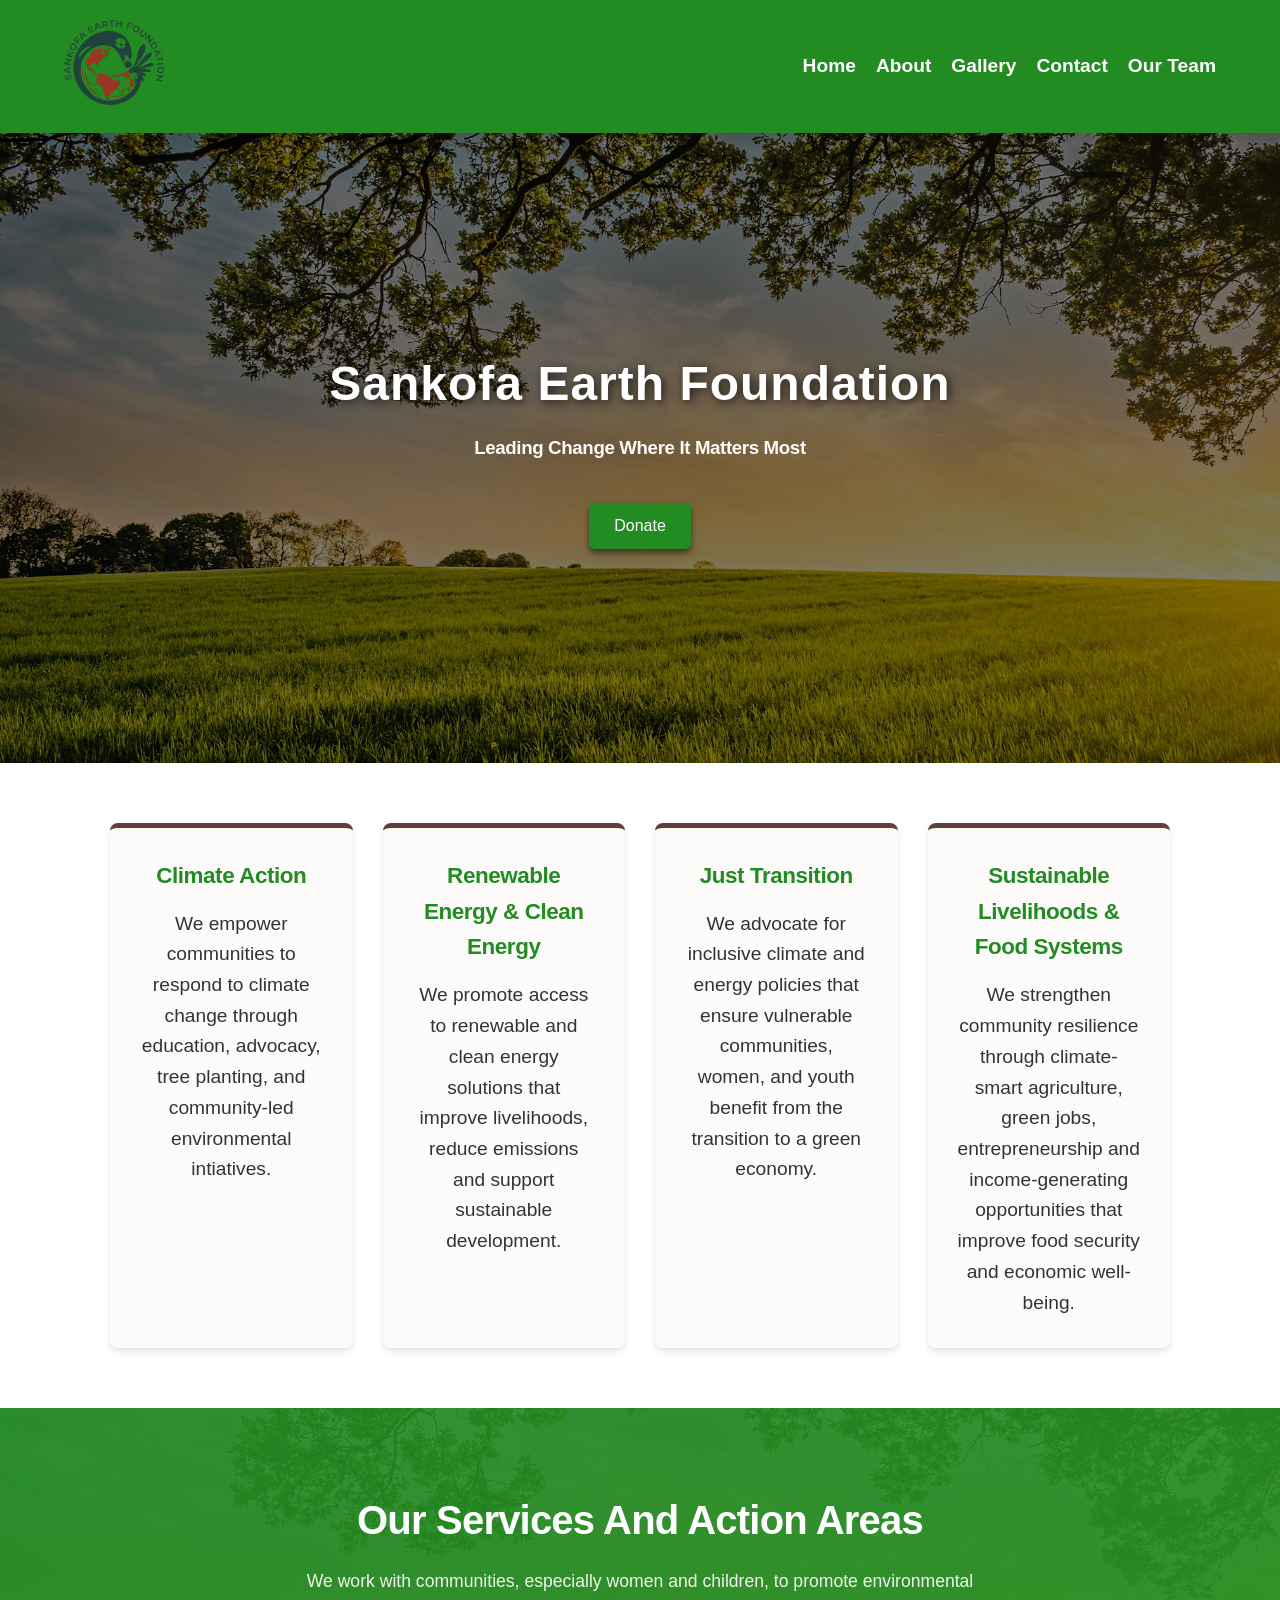
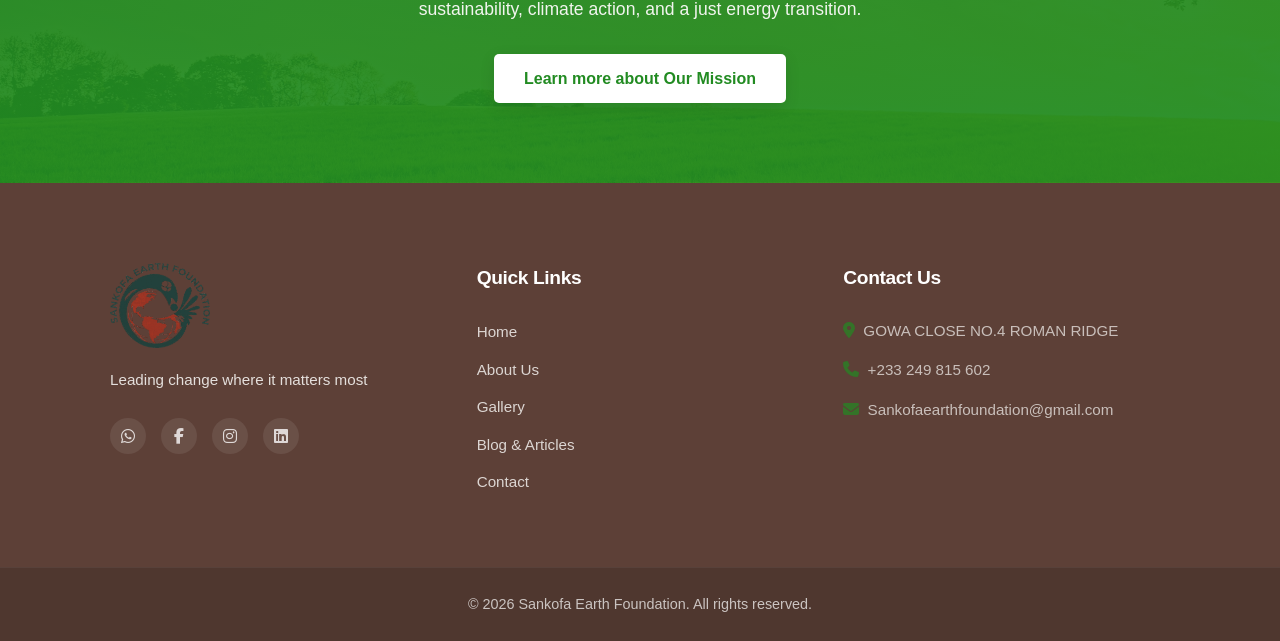
<file: index.html>
<!DOCTYPE html>
<html lang="en">
<head>
    <meta charset="UTF-8">
    <meta name="viewport" content="width=device-width, initial-scale=1.0">
    <title>Home</title>

    <link rel="stylesheet" href="styles.css">
    <link rel="stylesheet" href="https://cdnjs.cloudflare.com/ajax/libs/font-awesome/6.5.1/css/all.min.css">
</head>
<body>
   <header class="my-site-header">
   <div class="logo"><a href="index.html"><img src="images/g2.png" alt="Sankofa Earth Foundation"></a></div> 

   <input type="checkbox" id="menu-toggle" class="menu-checkbox">
   <label for="menu-toggle" class="hamburger-label">
    <span></span>
    <span></span>
    <span></span>
   </label>

   <nav class="nav-menu">
    <ul>
        <li><a href="index.html" class="active">Home</a></li>
        <li><a href="about.html">About</a></li>
        <li><a href="gallery.html">Gallery</a></li>
        <li><a href="contact.html">Contact</a></li>
        <li><a href="Our Team.html">Our Team</a></li>
    </ul>
   </nav>
</header>

<section class="hero">
    <div class="container">
<h1>Sankofa Earth Foundation</h1>
<h3>Leading Change Where It Matters Most</h3>

<a href="contact.html" class="btn">Donate</a>
    </div>
</section>

<section class="mission">
<div class="container">
    <div class="mission-grid">

<div class="card">
<h3>Climate Action</h3>
<p>We empower communities to respond to climate change through education, advocacy, tree planting, and community-led environmental intiatives.</p>
</div>

<div class="card">
<h3>Renewable Energy & Clean Energy</h3>
<p>We promote access to renewable and clean energy solutions that improve livelihoods, reduce emissions and support sustainable development.</p>
</div>

<div class="card">
    <h3>Just Transition</h3>
    <p>We advocate for inclusive climate and energy policies that ensure vulnerable communities, women, and youth benefit from the transition to a green economy.</p>
</div>

<div class="card">
    <h3>Sustainable Livelihoods & Food Systems</h3>
    <p>We strengthen community resilience through climate-smart agriculture, green jobs, entrepreneurship and income-generating opportunities that improve food security and economic well-being.</p>
</div>

</div>
</div>
</section>

<section>
<div class="gallery-divider-banner">
    <div class="container divider-content">
        <h2>Our Services And Action Areas</h2>
        <p>We work with communities, especially women and children, to promote environmental sustainability, climate action, and a just energy transition.</p>
        <a href="about.html" class="banner-btn">Learn more about Our Mission</a>
    </div>
</div>    
</section>

<footer>
  <div class="container footer-grid">
    
    <div class="footer-col brand-col">
      <div class="logo">
        <img src="./images/g2.png" alt="Sankofa Earth Foundation" style="height: 50px;">
      </div>
      <p class="footer-desc">
        Leading change where it matters most
      </p>
      <div class="footer-socials">
        <a href="https://wa.me/233249815602" class="social-icon"><i class="fa-brands fa-whatsapp"></i></a>
        <a href="https://www.facebook.com/share/17nPXtnWMn/" class="social-icon"><i class="fa-brands fa-facebook-f"></i></a>
        <a href="https://www.instagram.com/p/DZ0XT1hjO1_/?img_index=4&igsh=MW5reG1qZGVjbDJneQ==" class="social-icon"><i class="fa-brands fa-instagram"></i></a>
        <a href="https://www.linkedin.com/company/sankofa-earth-foundation/" class="social-icon"><i class="fa-brands fa-linkedin"></i></a>
      </div>
    </div>

    <div class="footer-col">
      <h3>Quick Links</h3>
      <ul>
        <li><a href="index.html">Home</a></li>
        <li><a href="about.html">About Us</a></li>
        <li><a href="gallery.html">Gallery</a></li>
        <li><a href="https://sankofaearthfoundation.blogspot.com/">Blog & Articles</a></li>
        <li><a href="contact.html">Contact</a></li>
      </ul>
    </div>

    <div class="footer-col contact-col">
      <h3>Contact Us</h3>
      <p><a href="https://maps.app.goo.gl/UdKcqqeoEw8A9JYL8" target="_blank" rel="noopener noreferrer" class="footer-map-link"><i class="fa-solid fa-location-dot"></i>GOWA CLOSE NO.4 ROMAN RIDGE</a></p>
    
      <p><a href="tel:+233249815602" class="footer-map-link"><i class="fa-solid fa-phone"></i> +233 249 815 602</a></p>
      <p><a href="mailto:Sankofaearthfoundation@gmail.com" class="footer-map-link"> <i class="fa-solid fa-envelope"></i> Sankofaearthfoundation@gmail.com </a></p>
    </div>

  </div>

  <div class="footer-bottom">
    <div class="container">
      <p>&copy; 2026 Sankofa Earth Foundation. All rights reserved.</p>
    </div>
  </div>
</footer>

</body>
</html>
</file>
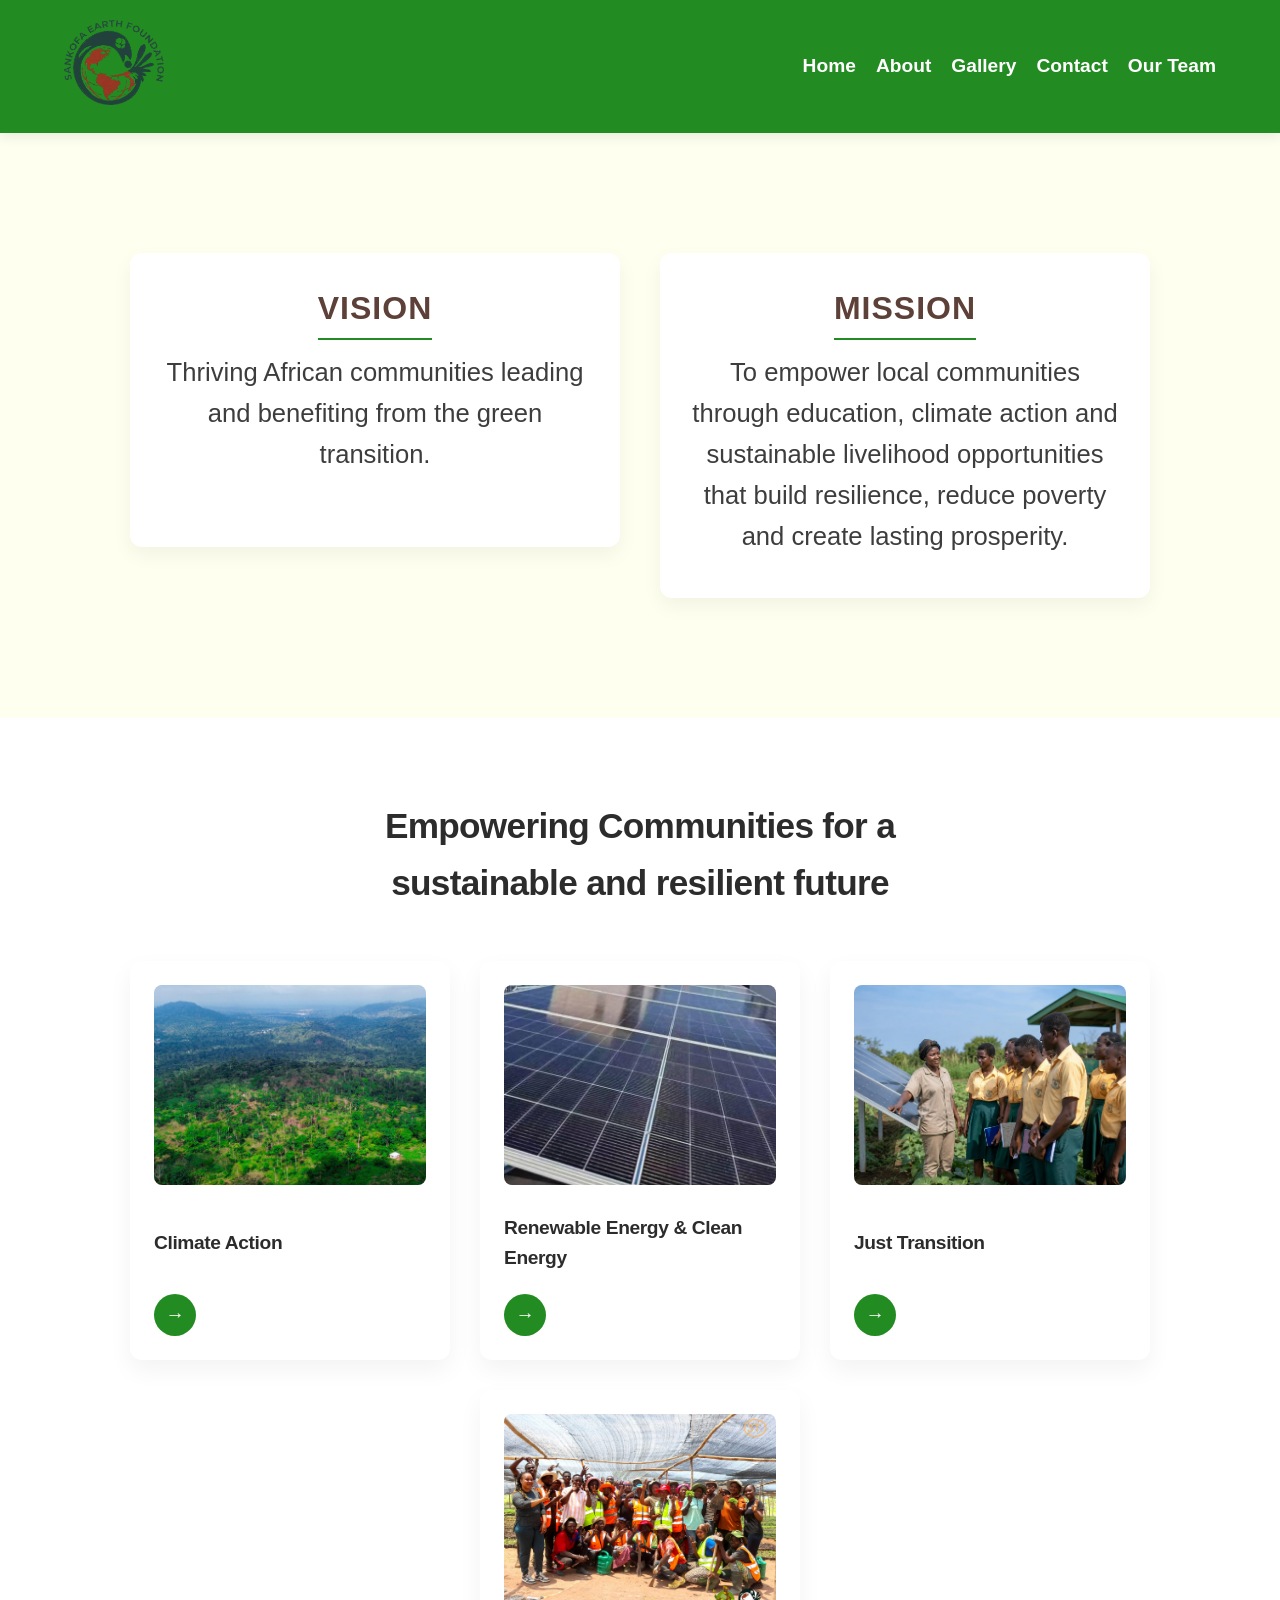
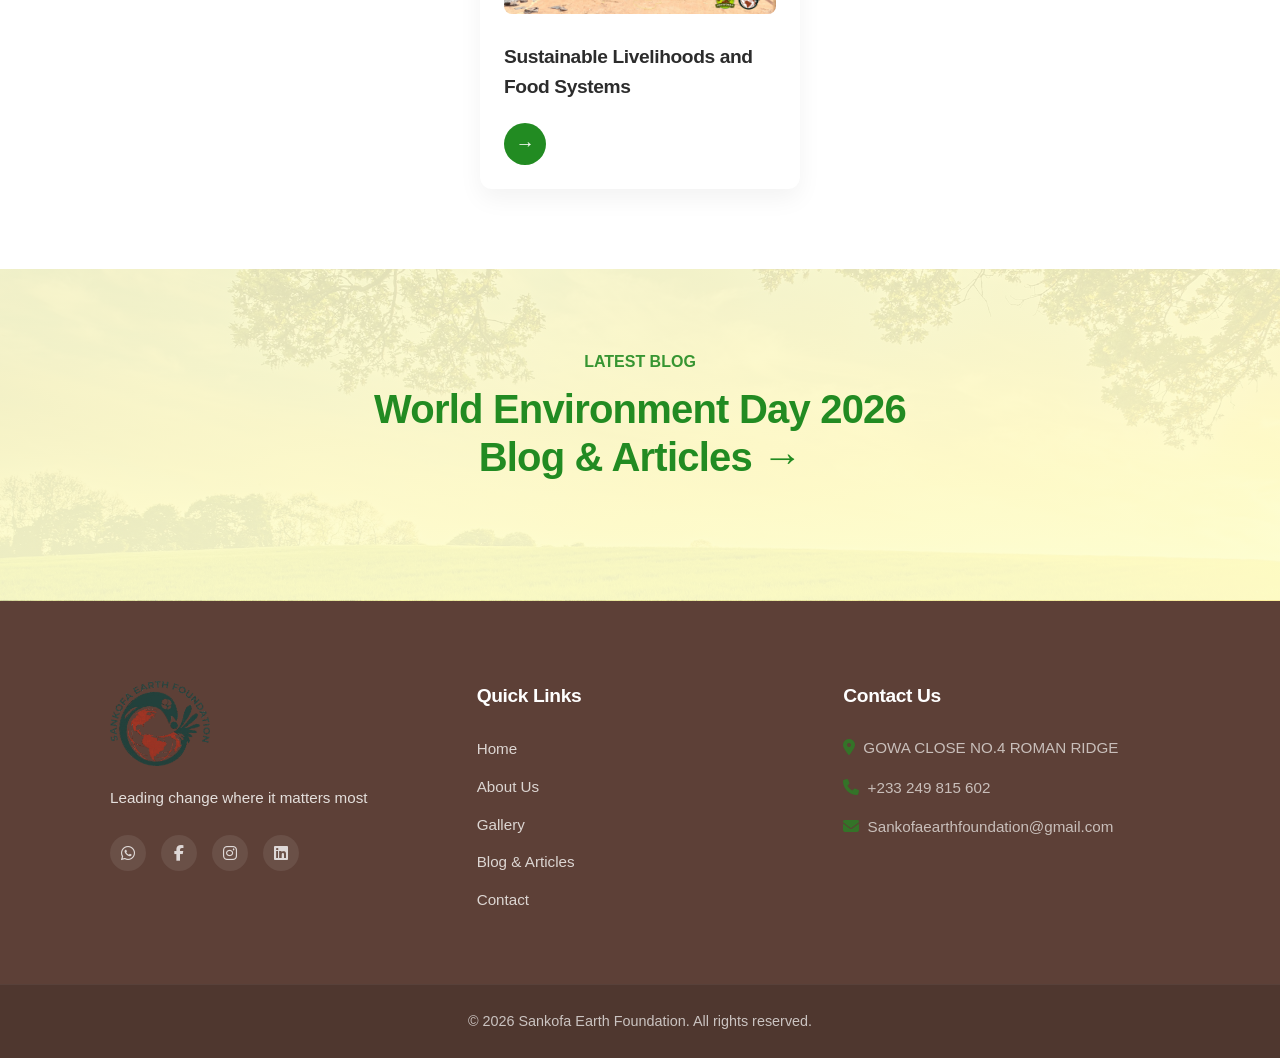
<file: about.html>
<!DOCTYPE html>
<html lang="en">
<head>
    <meta charset="UTF-8">
    <meta name="viewport" content="width=device-width, initial-scale=1.0">
    <title>About</title>
    <link rel="stylesheet" href="styles.css">
    <link rel="stylesheet" href="https://cdnjs.cloudflare.com/ajax/libs/font-awesome/6.5.1/css/all.min.css">
</head>
<body>
    <header class="my-site-header">
   <div class="logo"><a href="index.html"><img src="images/g2.png" alt="Sankofa Earth Foundation"></a></div> 

   <input type="checkbox" id="menu-toggle" class="menu-checkbox">
   <label for="menu-toggle" class="hamburger-label">
    <span></span>
    <span></span>
    <span></span>
   </label>

   <nav class="nav-menu">
    <ul>
        <li><a href="index.html" class="active">Home</a></li>
        <li><a href="about.html">About</a></li>
        <li><a href="gallery.html">Gallery</a></li>
        <li><a href="contact.html">Contact</a></li>
        <li><a href="Our Team.html">Our Team</a></li>
    </ul>
   </nav>
</header>

<section class="vision-container">
<div class="vision">
  <div class="vision-box">
  <h2>VISION</h2>
  <p>Thriving African communities leading and benefiting from the green transition.</p>
<br>
</div>

<div class="mission-box">
<h2>MISSION</h2>
<p>To empower local communities through education, climate action and sustainable livelihood opportunities that build resilience, reduce poverty and create lasting prosperity.</p>
</div>
</div>
</section>

    <section class="concepts">
        <div class="container">
            <h2 class="concept-title">Empowering Communities for a sustainable and resilient future</h2>
            
            <div class="concept-grid">
                <div class="concept-card">
                    <div class="concept-icon"><img src="images/Climate-action.jpg" alt="Climate Action">
                    </div>
                    
<h3>Climate Action</h3>
<a href="#" class="circle-btn">&rarr;</a>
                </div>

<div class="concept-card">
                    <div class="concept-icon"><img src="images/renewable-energy-holder-pic.jpg" alt="Renewable Energy & Clean Energy">
                    </div>
<h3>Renewable Energy & Clean Energy</h3>
<a href="#" class="circle-btn">&rarr;</a>
                </div>

<div class="concept-card">
                    <div class="concept-icon"><img src="images/just-transition-holder-pic.jpg" alt="Just Transition">
                    </div>
<h3>Just Transition</h3>
<a href="#" class="circle-btn">&rarr;</a>
                </div>

                <div class="concept-card">
                    <div class="concept-icon"><img src="images/sustainablelivelihoodmain.JPG" alt="Sustainable LIvelihoods & Food Systems">
                    </div>
<h3>Sustainable Livelihoods and Food Systems</h3>
<a href="#" class="circle-btn">&rarr;</a>
                </div>

            </div>
        </div>
    </section>



    <section class="blog-preview-green">
<div class="container">
    <p class="subtitle-white">Latest Blog</p>
       <a href="https://sankofaearthfoundation.blogspot.com/" target="_blank" rel="noopener noreferrer" class="blog-link"> <h2 class="main-title-white">World Environment Day 2026 <br> 
 Blog & Articles &rarr;</h2></a>
 <div class="blog-grid">
    
    </div>
 </div>
    </section>

    <div class="blog-footer-accent">
    </div>

<footer>
  <div class="container footer-grid">
    
    <div class="footer-col brand-col">
      <div class="logo">
        <img src="./images/g2.png" alt="Sankofa Earth Foundation" style="height: 50px;">
      </div>
      <p class="footer-desc">
        Leading change where it matters most
      </p>
      <div class="footer-socials">
        <a href="https://wa.me/233249815602" class="social-icon"><i class="fa-brands fa-whatsapp"></i></a>
        <a href="https://www.facebook.com/share/17nPXtnWMn/" class="social-icon"><i class="fa-brands fa-facebook-f"></i></a>
        <a href="https://www.instagram.com/p/DZ0XT1hjO1_/?img_index=4&igsh=MW5reG1qZGVjbDJneQ==" class="social-icon"><i class="fa-brands fa-instagram"></i></a>
        <a href="https://www.linkedin.com/company/sankofa-earth-foundation/" class="social-icon"><i class="fa-brands fa-linkedin"></i></a>
      </div>
    </div>

    <div class="footer-col">
      <h3>Quick Links</h3>
      <ul>
        <li><a href="index.html">Home</a></li>
        <li><a href="about.html">About Us</a></li>
        <li><a href="gallery.html">Gallery</a></li>
        <li><a href="https://sankofaearthfoundation.blogspot.com/">Blog & Articles</a></li>
        <li><a href="contact.html">Contact</a></li>
      </ul>
    </div>

    <div class="footer-col contact-col">
      <h3>Contact Us</h3>
      <p><a href="https://maps.app.goo.gl/UdKcqqeoEw8A9JYL8" target="_blank" rel="noopener noreferrer" class="footer-map-link"><i class="fa-solid fa-location-dot"></i>GOWA CLOSE NO.4 ROMAN RIDGE</a></p>
    
      <p><a href="tel:+233249815602" class="footer-map-link"><i class="fa-solid fa-phone"></i> +233 249 815 602</a></p>
      <p><a href="mailto:Sankofaearthfoundation@gmail.com" class="footer-map-link"> <i class="fa-solid fa-envelope"></i> Sankofaearthfoundation@gmail.com </a></p>
    </div>

  </div>

  <div class="footer-bottom">
    <div class="container">
      <p>&copy; 2026 Sankofa Earth Foundation. All rights reserved.</p>
    </div>
  </div>
</footer>
</body>
</html>
</file>
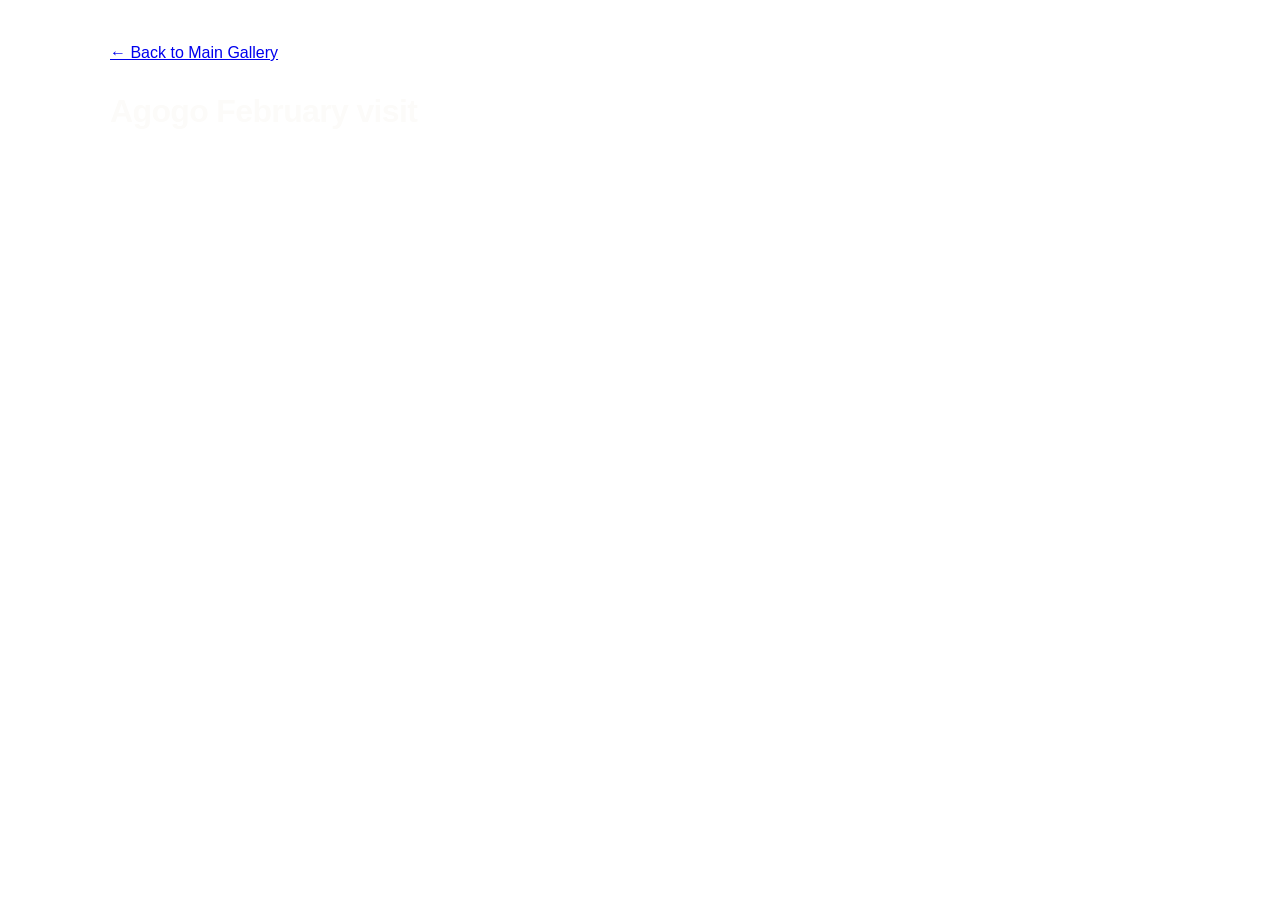
<file: agogo-february-visit.html>
<!DOCTYPE html>
<html lang="en">
<head>
    <meta charset="UTF-8">
    <meta name="viewport" content="width=device-width, initial-scale=1.0">
    <title>About</title>
    <link rel="stylesheet" href="styles.css">
    <link rel="stylesheet" href="https://cdnjs.cloudflare.com/ajax/libs/font-awesome/6.5.1/css/all.min.css">
</head>
    
<body>
    <div class="container" style="padding: 40px 20px;">
        <a href="gallery.html">&larr; Back to Main Gallery</a>
        <h1 style="margin-top: 20px;">Agogo February visit</h1>
        
        <!-- Embedded Google Drive Folder -->
        <iframe 
            src="https://drive.google.com/embeddedfolderview?id=1z1ykE6izENVxXgm5tJYW_WxvVUkCWvam#grid" 
            width="100%" 
            height="600" 
            frameborder="0" 
            style="border:0; border-radius: 8px; margin-top: 20px;">
        </iframe>
    </div>
</body>
</html>
</file>
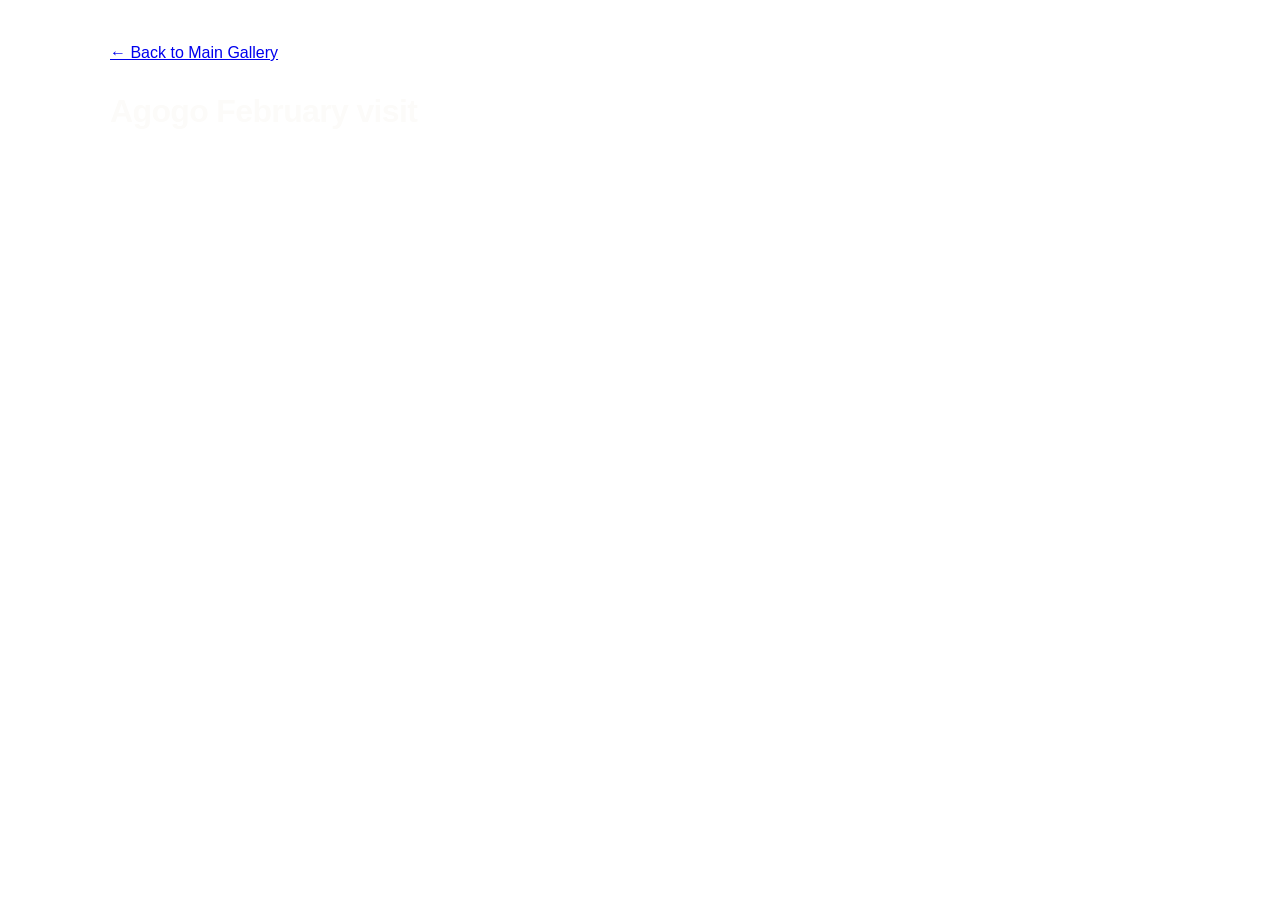
<file: agogo-march-visit.html>
<!DOCTYPE html>
<html lang="en">
<head>
    <meta charset="UTF-8">
    <meta name="viewport" content="width=device-width, initial-scale=1.0">
    <title>About</title>
    <link rel="stylesheet" href="styles.css">
    <link rel="stylesheet" href="https://cdnjs.cloudflare.com/ajax/libs/font-awesome/6.5.1/css/all.min.css">
</head>
    
<body>
    <div class="container" style="padding: 40px 20px;">
        <a href="gallery.html">&larr; Back to Main Gallery</a>
        <h1 style="margin-top: 20px;">Agogo February visit</h1>
        
        <!-- Embedded Google Drive Folder -->
        <iframe 
            src="https://drive.google.com/embeddedfolderview?id=1Bvm0MHBhTDCGHBaXIDPMVFFTWLZkladP#grid" 
            width="100%" 
            height="600" 
            frameborder="0" 
            style="border:0; border-radius: 8px; margin-top: 20px;">
        </iframe>
    </div>
</body>
</html>
</file>
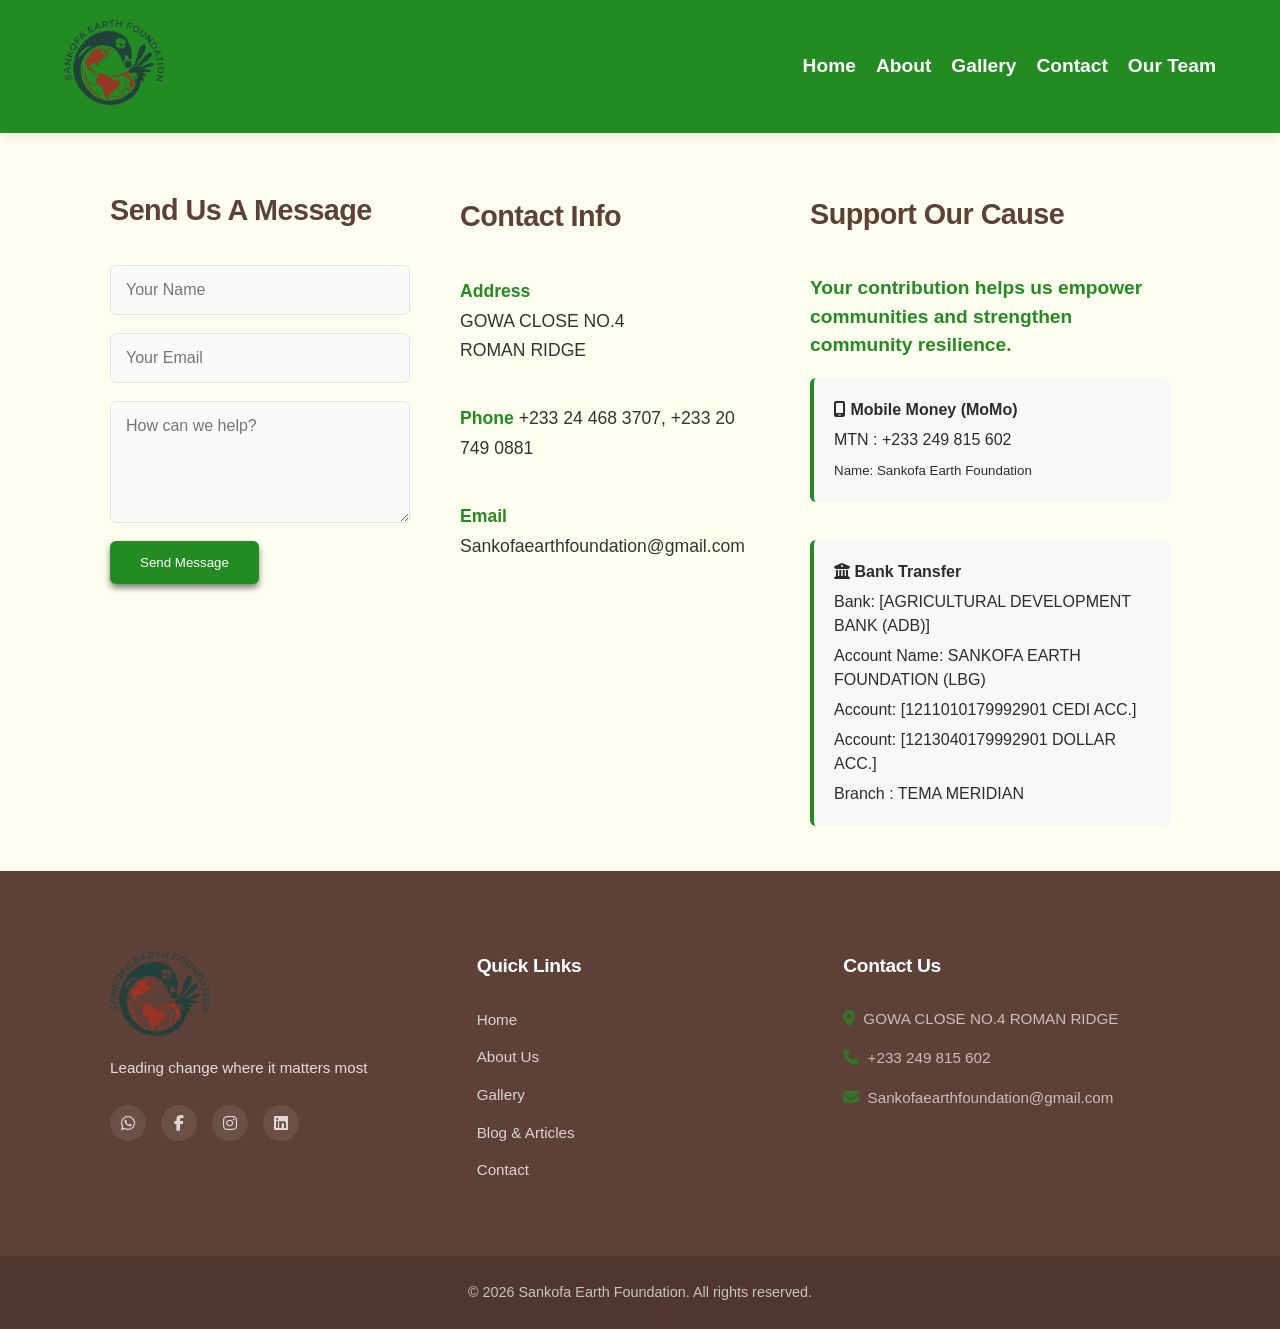
<file: contact.html>
<!DOCTYPE html>
<html lang="en">
<head>
    <meta charset="UTF-8">
    <meta name="viewport" content="width=device-width, initial-scale=1.0">
    <title>Contact</title>
    <link rel="stylesheet" href="./styles.css">
    <link rel="stylesheet" href="https://cdnjs.cloudflare.com/ajax/libs/font-awesome/6.5.1/css/all.min.css">

</head>
<body>

   <header class="my-site-header">
   <div class="logo"><a href="index.html"><img src="images/g2.png" alt="Sankofa Earth Foundation"></a></div> 

   <input type="checkbox" id="menu-toggle" class="menu-checkbox">
   <label for="menu-toggle" class="hamburger-label">
    <span></span>
    <span></span>
    <span></span>
   </label>

   <nav class="nav-menu">
    <ul>
        <li><a href="index.html" class="active">Home</a></li>
        <li><a href="about.html">About</a></li>
        <li><a href="gallery.html">Gallery</a></li>
        <li><a href="contact.html">Contact</a></li>
        <li><a href="Our Team.html">Our Team</a></li>
    </ul>
   </nav>
</header>

<!-- CONTACT SECTION -->
 <section class="contact">
  <div class="container">
    <div class="split-view">

      <!-- Form 1: Contact Form (Fixed double <form> tag issue) -->
      <div class="contact-form">
        <h2>Send Us A Message</h2>
        <form action="https://formspree.io/f/xbdvlglj" method="POST">
          <input type="text" name="name" placeholder="Your Name" required>
          <input type="email" name="email" placeholder="Your Email" required>
          <textarea name="message" placeholder="How can we help?" required rows="5"></textarea>
          <button type="submit" class="btn">Send Message</button>
        </form>
      </div>

      <!-- Column 2: Contact Info -->
      <div class="contact-info">
        <h2>Contact Info</h2>
        <p>
          <strong>Address</strong> <br> GOWA CLOSE NO.4<br>ROMAN RIDGE </p>
        <p><strong>Phone</strong> +233 24 468 3707, +233 20 749 0881</p>
        <p><strong>Email</strong> Sankofaearthfoundation@gmail.com</p>
      </div>

      <!-- Column 3: Donate / Payment Details (NEW) -->
      <div class="donate-info">
        <h2>Support Our Cause</h2>
        <p class="donate-sub-title">Your contribution helps us empower communities and strengthen community resilience.</p>
        
        <div class="payment-box">
          <p><strong><i class="fa-solid fa-mobile-screen"></i> Mobile Money (MoMo)</strong></p>
          <p>MTN : +233 249 815 602</p>
          <p><small>Name: Sankofa Earth Foundation</small></p>
        </div>

        <div class="payment-box">
          <p><strong><i class="fa-solid fa-building-columns"></i> Bank Transfer</strong></p>
          <p>Bank: [AGRICULTURAL DEVELOPMENT BANK (ADB)]</p>
          <p>Account Name: SANKOFA EARTH FOUNDATION (LBG)</p>
          <p>Account: [1211010179992901 CEDI ACC.]</p>
          <p>Account: [1213040179992901 DOLLAR ACC.]</p> 
          <p>Branch : TEMA MERIDIAN</p>
        </div>
      </div>

    </div>
  </div>
</section>

<!-- <section class="contact-map-section">
    <iframe 
    src="https://www.google.com/maps/embed?pb=!1m18!1m12!1m3!1d3970.7703305918317!2d-0.19499899138447196!3d5.600909794356484!2m3!1f0!2f0!3f0!3m2!1i1024!2i768!4f13.1!3m3!1m2!1s0xfdf9a5382231d01%3A0xe306c94e2c017b62!2s4%20Gowa%20Cl%2C%20Accra!5e0!3m2!1sen!2sgh!4v1782039746062!5m2!1sen!2sgh" width="600" height="450" style="border:0;" allowfullscreen="" loading="lazy" referrerpolicy="no-referrer-when-downgrade">" 
    width="100%" 
    height="450" 
    style="border:0;" 
    loading="lazy"
    allowfullscreen=""  
    referrerpolicy="no-referrer-when-downgrade">
  </iframe>
</section> -->

<footer>
  <div class="container footer-grid">
    
    <div class="footer-col brand-col">
      <div class="logo">
        <img src="./images/g2.png" alt="Sankofa Earth Foundation" style="height: 50px;">
      </div>
      <p class="footer-desc">
        Leading change where it matters most
      </p>
      <div class="footer-socials">
        
       <a href="https://wa.me/233249815602" class="social-icon"><i class="fa-brands fa-whatsapp"></i></a>
        <a href="https://www.facebook.com/share/17nPXtnWMn/" class="social-icon"><i class="fa-brands fa-facebook-f"></i></a>
        <a href="https://www.instagram.com/p/DZ0XT1hjO1_/?img_index=4&igsh=MW5reG1qZGVjbDJneQ==" class="social-icon"><i class="fa-brands fa-instagram"></i></a>
        <a href="https://www.linkedin.com/company/sankofa-earth-foundation/" class="social-icon"><i class="fa-brands fa-linkedin"></i></a>
      </div>
    </div>

    <div class="footer-col">
      <h3>Quick Links</h3>
      <ul>
        <li><a href="index.html">Home</a></li>
        <li><a href="about.html">About Us</a></li>
        <li><a href="gallery.html">Gallery</a></li>
        <li><a href="https://sankofaearthfoundation.blogspot.com/">Blog & Articles</a></li>
        <li><a href="contact.html">Contact</a></li>
      </ul>
    </div>

    <div class="footer-col contact-col">
      <h3>Contact Us</h3>
      <p><a href="https://maps.app.goo.gl/UdKcqqeoEw8A9JYL8" target="_blank" rel="noopener noreferrer" class="footer-map-link"><i class="fa-solid fa-location-dot"></i>GOWA CLOSE NO.4 ROMAN RIDGE</a></p>
    
      <p><a href="tel:+233249815602" class="footer-map-link"><i class="fa-solid fa-phone"></i> +233 249 815 602</a></p>
      <p><a href="mailto:Sankofaearthfoundation@gmail.com" class="footer-map-link"> <i class="fa-solid fa-envelope"></i> Sankofaearthfoundation@gmail.com </a></p>
    </div>

  </div>

  <div class="footer-bottom">
    <div class="container">
      <p>&copy; 2026 Sankofa Earth Foundation. All rights reserved.</p>
    </div>
  </div>
</footer>

</body>
</html>
</file>
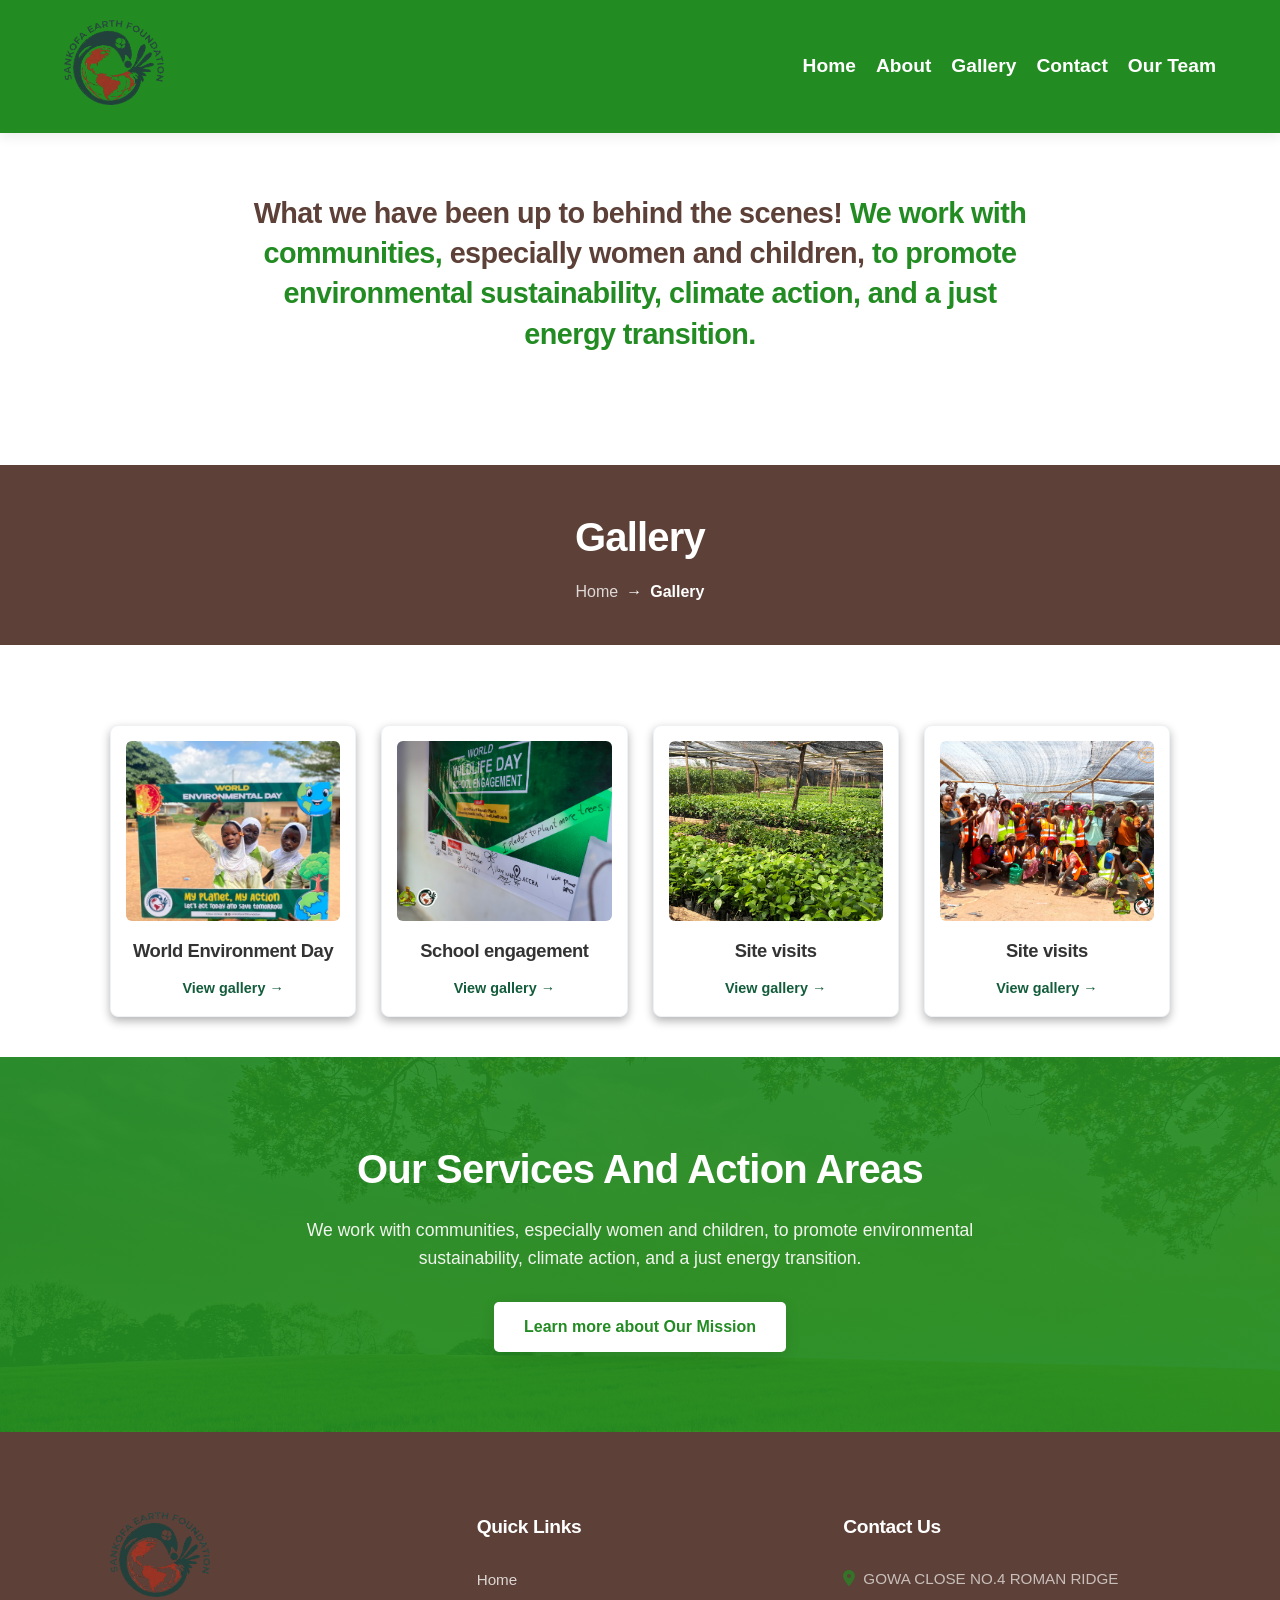
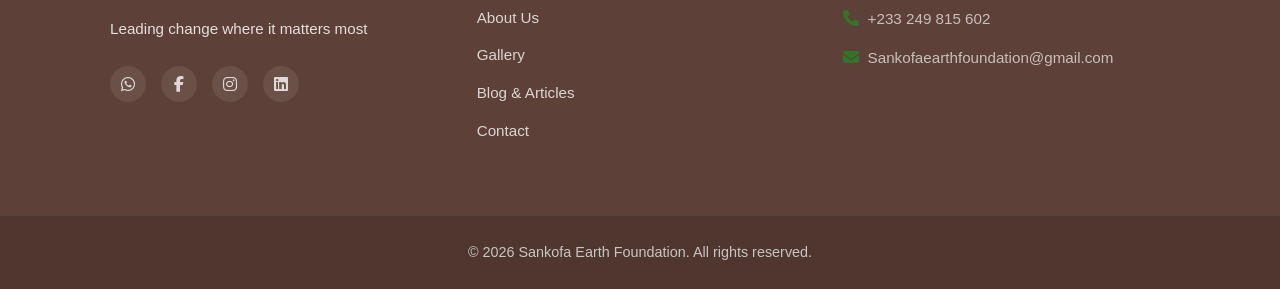
<file: gallery.html>
<!DOCTYPE html>
    <html lang="en">
    <head>
    <meta charset="UTF-8">
    <meta name="viewport" content="width=device-width, initial-scale=1.0">
    <title>Gallery</title>

    <link rel="stylesheet" href="styles.css">
    <link rel="stylesheet" href="https://cdnjs.cloudflare.com/ajax/libs/font-awesome/6.5.1/css/all.min.css">
    </head>
    <body>
    
    <header class="my-site-header">
   <div class="logo"><a href="index.html"><img src="images/g2.png" alt="Sankofa Earth Foundation"></a></div> 

   <input type="checkbox" id="menu-toggle" class="menu-checkbox">
   <label for="menu-toggle" class="hamburger-label">
    <span></span>
    <span></span>
    <span></span>
   </label>

   <nav class="nav-menu">
    <ul>
        <li><a href="index.html" class="active">Home</a></li>
        <li><a href="about.html">About</a></li>
        <li><a href="gallery.html">Gallery</a></li>
        <li><a href="contact.html">Contact</a></li>
        <li><a href="Our Team.html">Our Team</a></li>
    </ul>
   </nav>
</header>


        <section>
    <div class="gallery-pics">
        <h2><strong>What we have been up to behind the scenes!</strong> We work with communities, <strong>especially women and children,</strong> to promote environmental sustainability, climate action, and a just energy transition.</h2>
    </div><br>           
</section><br>

<section class="gallery-hero">
  <div class="container">
  <h1 class="gallery-title">Gallery</h1>
  <div class="gallery-breadcrumbs">
    <a href="index.html" class="gallery-home-btn">Home</a>
    <span class="gallery-green-divider">&rarr;</span>
    <span class="gallery-current-page">Gallery</span>
  </div>
  </div>
</section>

     <section class="gallery-section">
    <div class="container">
    <div class="gallery-grid">
    
      <!-- Card 1 -->
<div class="gallery-card">
  <div class="gallery-img-wrapper">
    <img class="gallery-img"  src="images/world-env-day-holder.jpg" alt="World Environment Day">
  </div>
  <h3 class="gallery-card-title">World Environment Day</h3>
  <a href="world-env-day.html" class="gallery-view-btn">View gallery &rarr;</a>
</div>

 <!-- Card 2 -->
<div class="gallery-card">
  <div class="gallery-img-wrapper">
    <img class="gallery-img"  src="images/wildlife-diaries-main-pic.jpg" alt="Wildlife Diaries">
  </div>
  <h3 class="gallery-card-title">School engagement</h3>
  <a href="/wildlife.html" class="gallery-view-btn">View gallery &rarr;</a>
</div>

 <!-- Card 3 -->
<div class="gallery-card">
  <div class="gallery-img-wrapper">
    <img class="gallery-img"  src="images/agogo-feb-visit.jpg" alt="Agogo Diaries">
  </div>
  <h3 class="gallery-card-title">Site visits</h3>
  <a href="agogo-february-visit.html" class="gallery-view-btn">View gallery &rarr;</a>
</div>

 <!-- Card 4 -->
<div class="gallery-card">
  <div class="gallery-img-wrapper">
    <img class="gallery-img"  src="images/agogo-march-diaries.JPG" alt="Agogo Diaries">
  </div>
  <h3 class="gallery-card-title">Site visits</h3>
  <a href="agogo-march-visit.html" class="gallery-view-btn">View gallery &rarr;</a>
</div>
    </div>
    </div>
    </section>


<section>
<div class="gallery-divider-banner">
    <div class="container divider-content">
        <h2>Our Services And Action Areas</h2>
        <p>We work with communities, especially women and children, to promote environmental sustainability, climate action, and a just energy transition.</p>
        <a href="about.html" class="banner-btn">Learn more about Our Mission</a>
    </div>
</div>    
</section>


<footer>
  <div class="container footer-grid">
    
    <div class="footer-col brand-col">
      <div class="logo">
        <img src="./images/g2.png" alt="Sankofa Earth Foundation" style="height: 50px;">
      </div>
      <p class="footer-desc">
        Leading change where it matters most
      </p>
      <div class="footer-socials">
         <a href="https://wa.me/233249815602" class="social-icon"><i class="fa-brands fa-whatsapp"></i></a>
        <a href="https://www.facebook.com/share/17nPXtnWMn/" class="social-icon"><i class="fa-brands fa-facebook-f"></i></a>
        <a href="https://www.instagram.com/p/DZ0XT1hjO1_/?img_index=4&igsh=MW5reG1qZGVjbDJneQ==" class="social-icon"><i class="fa-brands fa-instagram"></i></a>
        <a href="https://www.linkedin.com/company/sankofa-earth-foundation/" class="social-icon"><i class="fa-brands fa-linkedin"></i></a>
      </div>
    </div>

    <div class="footer-col">
      <h3>Quick Links</h3>
      <ul>
        <li><a href="index.html">Home</a></li>
        <li><a href="about.html">About Us</a></li>
        <li><a href="gallery.html">Gallery</a></li>
        <li><a href="https://sankofaearthfoundation.blogspot.com/">Blog & Articles</a></li>
        <li><a href="contact.html">Contact</a></li>
      </ul>
    </div>

    <div class="footer-col contact-col">
      <h3>Contact Us</h3>
      <p><a href="https://maps.app.goo.gl/UdKcqqeoEw8A9JYL8" target="_blank" rel="noopener noreferrer" class="footer-map-link"><i class="fa-solid fa-location-dot"></i>GOWA CLOSE NO.4 ROMAN RIDGE</a></p>
    
      <p><a href="tel:+233249815602" class="footer-map-link"><i class="fa-solid fa-phone"></i> +233 249 815 602</a></p>
      <p><a href="mailto:Sankofaearthfoundation@gmail.com" class="footer-map-link"> <i class="fa-solid fa-envelope"></i> Sankofaearthfoundation@gmail.com </a></p>
    </div>

  </div>

  <div class="footer-bottom">
    <div class="container">
      <p>&copy; 2026 Sankofa Earth Foundation. All rights reserved.</p>
    </div>
  </div>
</footer>

    </body>
    </html>
</file>
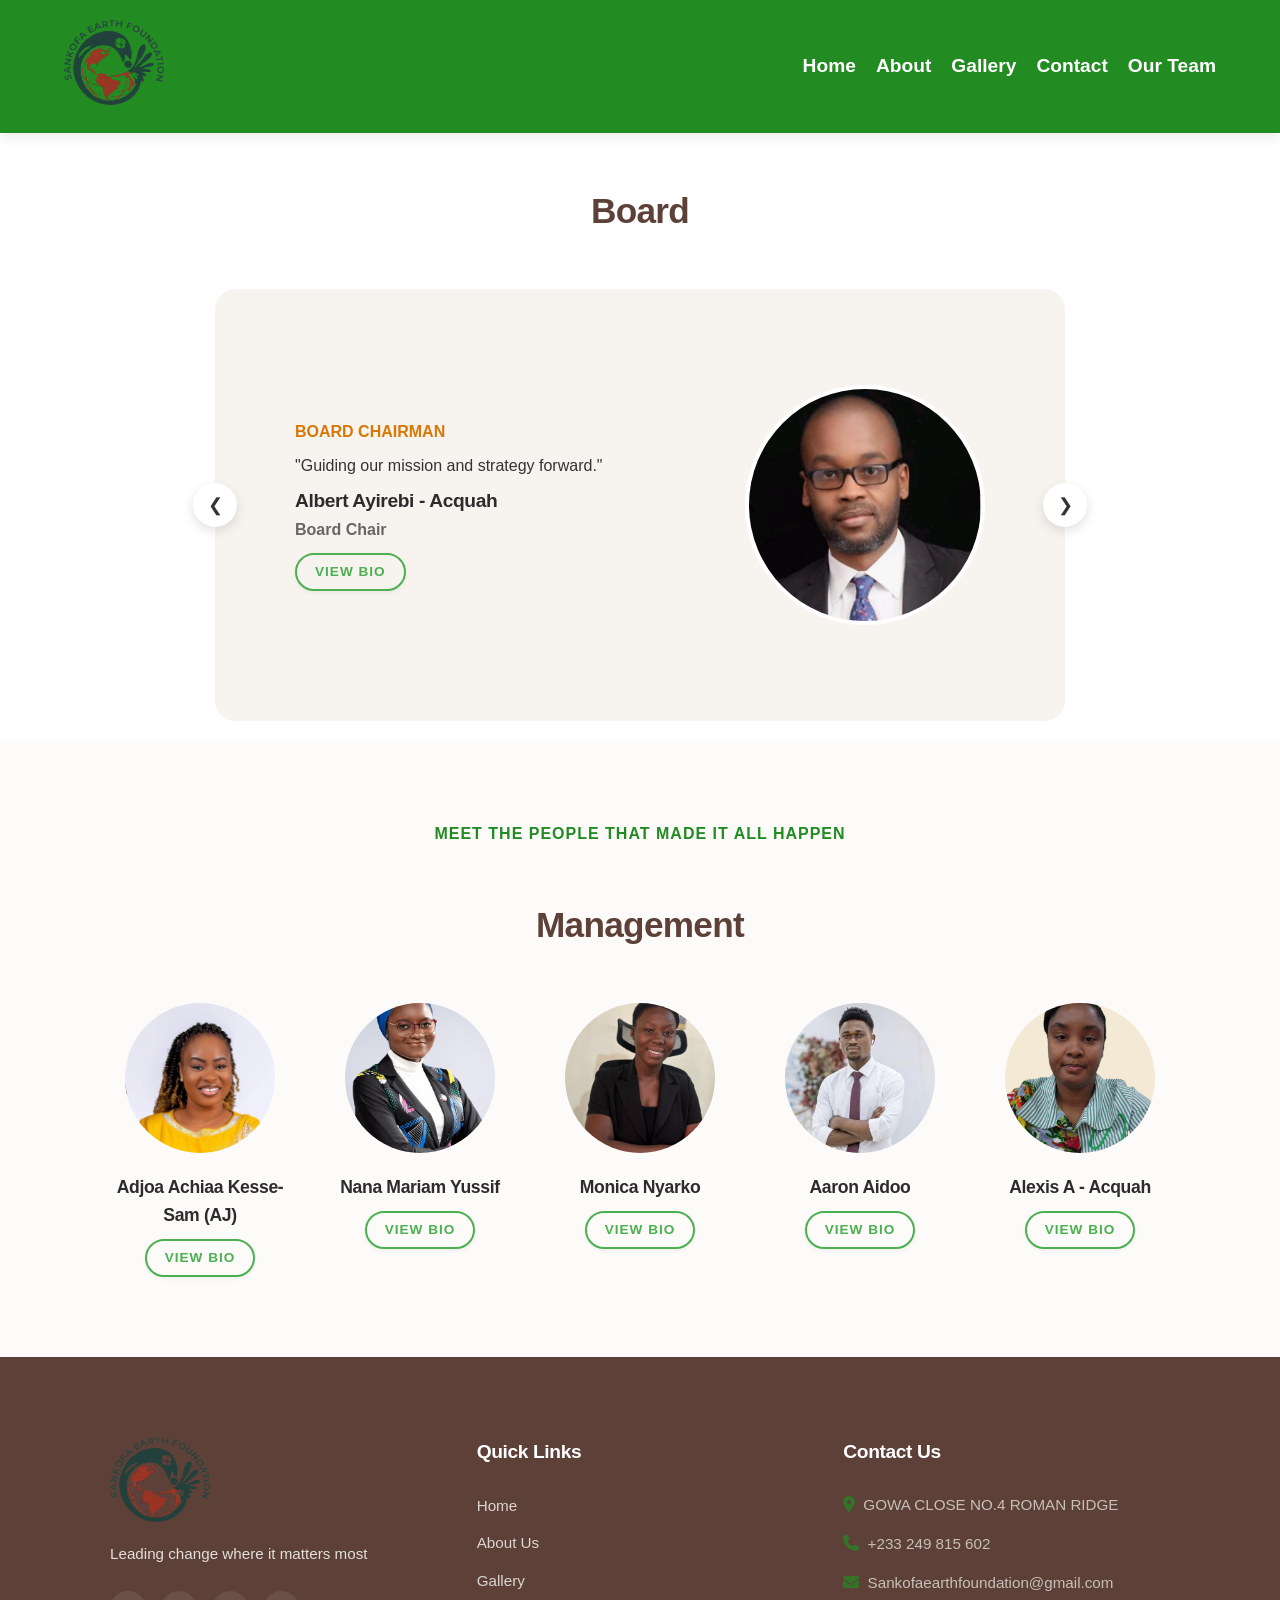
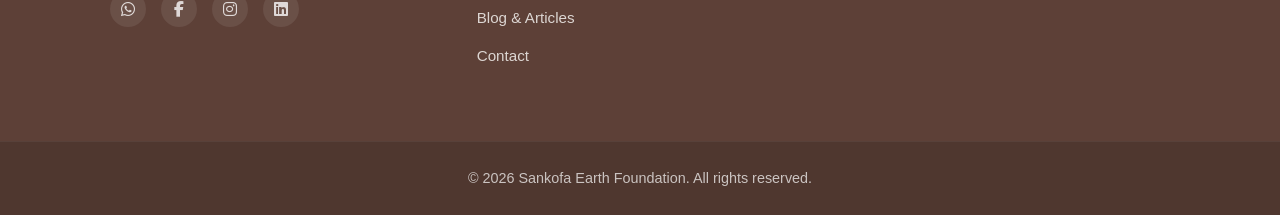
<file: Our Team.html>
<!DOCTYPE html>
<html lang="en">
<head>
    <meta charset="UTF-8">
    <meta name="viewport" content="width=device-width, initial-scale=1.0">
    <title>Our Team</title>

    <link rel="stylesheet" href="styles.css">
    <link rel="stylesheet" href="https://cdnjs.cloudflare.com/ajax/libs/font-awesome/6.5.1/css/all.min.css">
</head>

<body>

    <header class="my-site-header">
   <div class="logo"><a href="index.html"><img src="images/g2.png" alt="Sankofa Earth Foundation"></a></div> 

   <input type="checkbox" id="menu-toggle" class="menu-checkbox">
   <label for="menu-toggle" class="hamburger-label">
    <span></span>
    <span></span>
    <span></span>
   </label>

   <nav class="nav-menu">
    <ul>
        <li><a href="index.html" class="active">Home</a></li>
        <li><a href="about.html">About</a></li>
        <li><a href="gallery.html">Gallery</a></li>
        <li><a href="contact.html">Contact</a></li>
        <li><a href="Our Team.html">Our Team</a></li>
    </ul>
   </nav>
</header>
    
<h2 class="section-title">Board</h2>
<div class="slider">
  <!-- Hidden radio toggles -->
<input type="radio" name="board-slide" id="card1" checked>
<input type="radio" name="board-slide" id="card2">
<input type="radio" name="board-slide" id="card3">
<input type="radio" name="board-slide" id="card4">

<div class="board-slider">
  
<!-- Card 1 -->
<section class="board-card-1">
  <label for="card3" class="arrow arrow-prev" aria-label="Previous Member">&#10094;</label>
  <label for="card2" class="arrow arrow-next" aria-label="Next Member">&#10095;</label>
  <div>
    <span class="badge">Board Chairman</span>
    <p class="board-bio">"Guiding our mission and strategy forward."</p>
    <h3>Albert Ayirebi - Acquah</h3>
    <p class="board-role">Board Chair</p>
    <details class="bio-toggle">
          <summary>View Bio</summary>
        <p class="member-bio"><strong>Albert Ayirebi - Acquah </strong> is a strategic finance and commercial leader with over two decades' experience in corporate finance, governance, risk and energy-sector strategy. He is Commercial Director of Cenit Energy Limited. As Board Chair, Albert brings strong governance experience, financial stewardship, and a practical understanding of Ghana's energy and climate transition landscape. He is committed to supporting Ghana's energy transition roadmap, climate-positive development, responsible enterprise, and long-term impact for communities and future generations. </p>
         </details>
  </div>
  <img src="./images/albert.jpg" alt="Albert Ayirebi- Acquah" class="profile-img">
</section>

<!-- Card 2 -->
<section class="board-card-2">
<label for="card1" class="arrow arrow-prev" aria-label="Previous Member">&#10094;</label>
  <label for="card3" class="arrow arrow-next" aria-label="Next Member">&#10095;</label>

  <div>
    <span class="badge">Co-chair</span>
    <p class="board-bio">"Guiding our mission and strategy forward."</p>
    <h3>Rodney Fowlkes</h3>
    <p class="board-role">Co-chair</p>
    <details class="bio-toggle">
          <summary>View Bio</summary>
        <p class="member-bio"><strong> Rodney Fowlkes </strong> brings extensive expertise in information technology leadership, strategic planning, and digital transformation, with decades of experience guiding technolgy initiatives in both higher education and the corporate sector. His background includes CIO leadership, IT governance, infrastructure management, technology consulting, and aligning technology strategies with organizational goals. In addition to his professional accomplishments, he is passionate about using technology to strengthen communities, supporting educational programs and nonprofit organizations through innovative technology solutions. </p>
         </details>
  </div>
  <img src="./images/rodneyfowlkes.jpg" alt="Rodney Fowlkes" class="profile-img">
</section>

<!-- Card 3 -->
<section class="board-card-3">
<label for="card2" class="arrow arrow-prev" aria-label="Previous Member">&#10094;</label>
  <label for="card4" class="arrow arrow-next" aria-label="Next Member">&#10095;</label>

  <div>
    <span class="badge">Board Member</span>
    <p class="board-bio">"Guiding our mission and strategy forward."</p>
    <h3>Mohammed Nazifi Abubakari</h3>
    <p class="board-role">Board Member</p>
    <details class="bio-toggle">
          <summary>View Bio</summary>
        <p class="member-bio"><strong> Mohammed Abubakari </strong> is an Occupational Therapist and Board member at Sankofa Earth Foundation. He is an Operations and Logistics management expert, coordinating logistics and international travel between Ghana and the United States. Supporting efficient operations and strategic organizational initiatives.</p>
         </details>
  </div>
  <img src="./images/mohammed.jpg" alt="Mohammed Nazifi Abubakari" class="profile-img">
</section>

<!-- Card 4 -->
<section class="board-card-4">

<label for="card3" class="arrow arrow-prev" aria-label="Previous Member">&#10094;</label>
  <label for="card1" class="arrow arrow-next" aria-label="Next Member">&#10095;</label>

  <div>
    <span class="badge">Board Member</span>
    <p class="board-bio">"Guiding our mission and strategy forward."</p>
    <h3>Elizabeth Awuku</h3>
    <p class="board-role">Board Member</p>
    <details class="bio-toggle">
          <summary>View Bio</summary>
        <p class="member-bio"><strong> Elizabeth Awuku </strong> is passionate about sustainable development, environmental stewardship, and community empowerment. She believes that lasting impact is achieved through accountable leadership, strong institutions, and meaningful partnerships that create opportunities for people and communities to thrive. As a Board Member of Sankofa Earth Foundation, Elizabeth provides strategic governance and oversight, helping to shape the Foundation's vision, strengthen institutional accountability, and support sound decision-making. She brings to the Board 18 years of public sector experience, together with expertise in governance, financial management, regulatory compliance, and organizational development. Her practical understanding of public institutions, combined with her collaborative leadership style and commitment to ethical service, enables her to contribute meaningfully to the Foundation's mission of advancing environmental sustainability, education, and community development across Ghana.
        </p>
         </details>
  </div>
  <img src="./images/elizabeth-awuku.jpg" alt="Elizabeth Awuku" class="profile-img">
</section>
</div>
</div>

<section class="team-section">
  <div class="container">
    <p class="subtitle">Meet the people that made it all happen</p>
    <h2 class="section-title">Management</h2>
    
    <div class="team-grid">
<div class="team-card">
        <div class="avatar-container">
          <img src="./images/adjoachiaa.jpg" alt="Team Member" class="team-avatar">
          <div class="team-social-popup">
            <a href="#"><i class="fa-brands fa-facebook-f"></i></a>
            <a href="#"><i class="fa-brands fa-instagram"></i></a>
            <a href="#"><i class="fa-brands fa-linkedin-in"></i></a>
          </div>
          </div>
          <h3 class="member-name"><strong>Adjoa Achiaa Kesse-Sam (AJ)</strong></h3> 
         <details class="bio-toggle">
          <summary>View Bio</summary>
        <p class="member-bio"><strong>Adjoa Achiaa Kesse-Sam (AJ) </strong>fondly called AJ, is a climate advocate and the Coordinator at Sankofa Earth Foundation. With over five years of experience in renewable energy, sustainable development, community engagement, and just energy transition advocacy. Drawing on her expertise in business management and administration, she leads community-driven initiatives to promote a just, inclusive energy transition- focusing on empowering women, youth, and undeserved populations to build climate resilience and sustainable livelihoods.</p>
         </details>
          </div>

      <div class="team-card">
        <div class="avatar-container">
          <img src="./images/mariam.png" alt="Team Member" class="team-avatar">
          <div class="team-social-popup">
            <a href="#"><i class="fa-brands fa-facebook-f"></i></a>
            <a href="#"><i class="fa-brands fa-instagram"></i></a>
            <a href="#"><i class="fa-brands fa-linkedin-in"></i></a>
          </div>
        </div>
        <h3 class="member-name"><strong>Nana Mariam Yussif</strong></h3> 
         <details class="bio-toggle">
          <summary>View Bio</summary>
        <p class="member-bio"><strong>Nana Mariam Yussif</strong> is a climate finance and gender policy srtategist serving as the Ghana Country Director for the Women Environmental Programme (WEP). With six years of experience across climate adaptation, policy, and just transition, she leads community-based initiatives that have impacted over 600 women, youth, and vulnerable groups. She specializes in translating global climate commitments into locally driven, bottom-up solutions to advance sustainable development across Africa. 
      </div>

        <div class="team-card">
        <div class="avatar-container">
          <img src="./images/monicanyarko.jpg" alt="Team Member" class="team-avatar">
          <div class="team-social-popup">
            <a href="#"><i class="fa-brands fa-facebook-f"></i></a>
            <a href="#"><i class="fa-brands fa-instagram"></i></a>
            <a href="#"><i class="fa-brands fa-linkedin-in"></i></a>
          </div>
        </div>
        <h3 class="member-name"><strong>Monica Nyarko</strong></h3>
         <details class="bio-toggle">
          <summary>View Bio</summary>
        <p class="member-bio"><strong>Monica Nyarko</strong> is a team member at Sankofa Earth Foundation who supports community-based initiatives focused on environmental sustainability and youth empowerment. She is passionate about service, teamwork, and empowering girls and young women to create lasting positive impact.</p>
         </details>
      </div>

        <div class="team-card">
        <div class="avatar-container">
          <img src="./images/aaronaidoo.jpg" alt="Team Member" class="team-avatar">
          <div class="team-social-popup">
            <a href="#"><i class="fa-brands fa-facebook-f"></i></a>
            <a href="#"><i class="fa-brands fa-instagram"></i></a>
            <a href="#"><i class="fa-brands fa-linkedin-in"></i></a>
          </div>
        </div>
        <h3 class="member-name"><strong>Aaron Aidoo</strong></h3>
         <details class="bio-toggle">
          <summary>View Bio</summary>
        <p class="member-bio"><strong>Aaron Aidoo</strong> is passionate and community-minded professional committed to creating positive social and environmental impact. Guided by the principles of sustainability and service, he strives to support initiatives that empower communities, protect the environment, and contribute to a better future for all.</p>
         </details>
      </div>

      <div class="team-card">
        <div class="avatar-container">
          <img src="./images/alexis-profile-pic.jpg" alt="Team Member" class="team-avatar">
          <div class="team-social-popup">
            <a href="#"><i class="fa-brands fa-facebook-f"></i></a>
            <a href="#"><i class="fa-brands fa-instagram"></i></a>
            <a href="#"><i class="fa-brands fa-linkedin-in"></i></a>
          </div>
        </div>
        <h3 class="member-name"><strong>Alexis A - Acquah</strong></h3>
         <details class="bio-toggle">
          <summary>View Bio</summary>
        <p class="member-bio"><strong>Alexis A - Acquah</strong>is an educator, frontend web developer, and lifelong learner with interests spanning education, technology, and sustainability. With a foundation in the Montessori Method and the Cambridge Curriculum, she is committed to advancing equitable education and helping learners reach their full potential. Her curiosity about digital technologies and artificial intelligence has inspired a broader interest in applying technology to address global challenges, particularly in climate resilience and clean energy, where she hopes to contribute through innovative, human-centered solutions. </p>
         </details>
      </div>
        </div>
</section>


<footer>
  <div class="container footer-grid">
    
    <div class="footer-col brand-col">
      <div class="logo">
        <img src="./images/g2.png" alt="Sankofa Earth Foundation" style="height: 50px;">
      </div>
      <p class="footer-desc">
        Leading change where it matters most
      </p>
      <div class="footer-socials">
         <a href="https://wa.me/233249815602" class="social-icon"><i class="fa-brands fa-whatsapp"></i></a>
        <a href="https://www.facebook.com/share/17nPXtnWMn/" class="social-icon"><i class="fa-brands fa-facebook-f"></i></a>
        <a href="https://www.instagram.com/p/DZ0XT1hjO1_/?img_index=4&igsh=MW5reG1qZGVjbDJneQ==" class="social-icon"><i class="fa-brands fa-instagram"></i></a>
        <a href="https://www.linkedin.com/company/sankofa-earth-foundation/" class="social-icon"><i class="fa-brands fa-linkedin"></i></a>
      </div>
    </div>

    <div class="footer-col">
      <h3>Quick Links</h3>
      <ul>
        <li><a href="index.html">Home</a></li>
        <li><a href="about.html">About Us</a></li>
        <li><a href="gallery.html">Gallery</a></li>
        <li><a href="https://sankofaearthfoundation.blogspot.com/">Blog & Articles</a></li>
        <li><a href="contact.html">Contact</a></li>
      </ul>
    </div>

    <div class="footer-col contact-col">
      <h3>Contact Us</h3>
      <p><a href="https://maps.app.goo.gl/UdKcqqeoEw8A9JYL8" target="_blank" rel="noopener noreferrer" class="footer-map-link"><i class="fa-solid fa-location-dot"></i>GOWA CLOSE NO.4 ROMAN RIDGE</a></p>
    
      <p><a href="tel:+233249815602" class="footer-map-link"><i class="fa-solid fa-phone"></i> +233 249 815 602</a></p>
      <p><a href="mailto:Sankofaearthfoundation@gmail.com" class="footer-map-link"> <i class="fa-solid fa-envelope"></i> Sankofaearthfoundation@gmail.com </a></p>
    </div>

  </div>

  <div class="footer-bottom">
    <div class="container">
      <p>&copy; 2026 Sankofa Earth Foundation. All rights reserved.</p>
    </div>
  </div>
</footer>

</body>
</html>
</file>
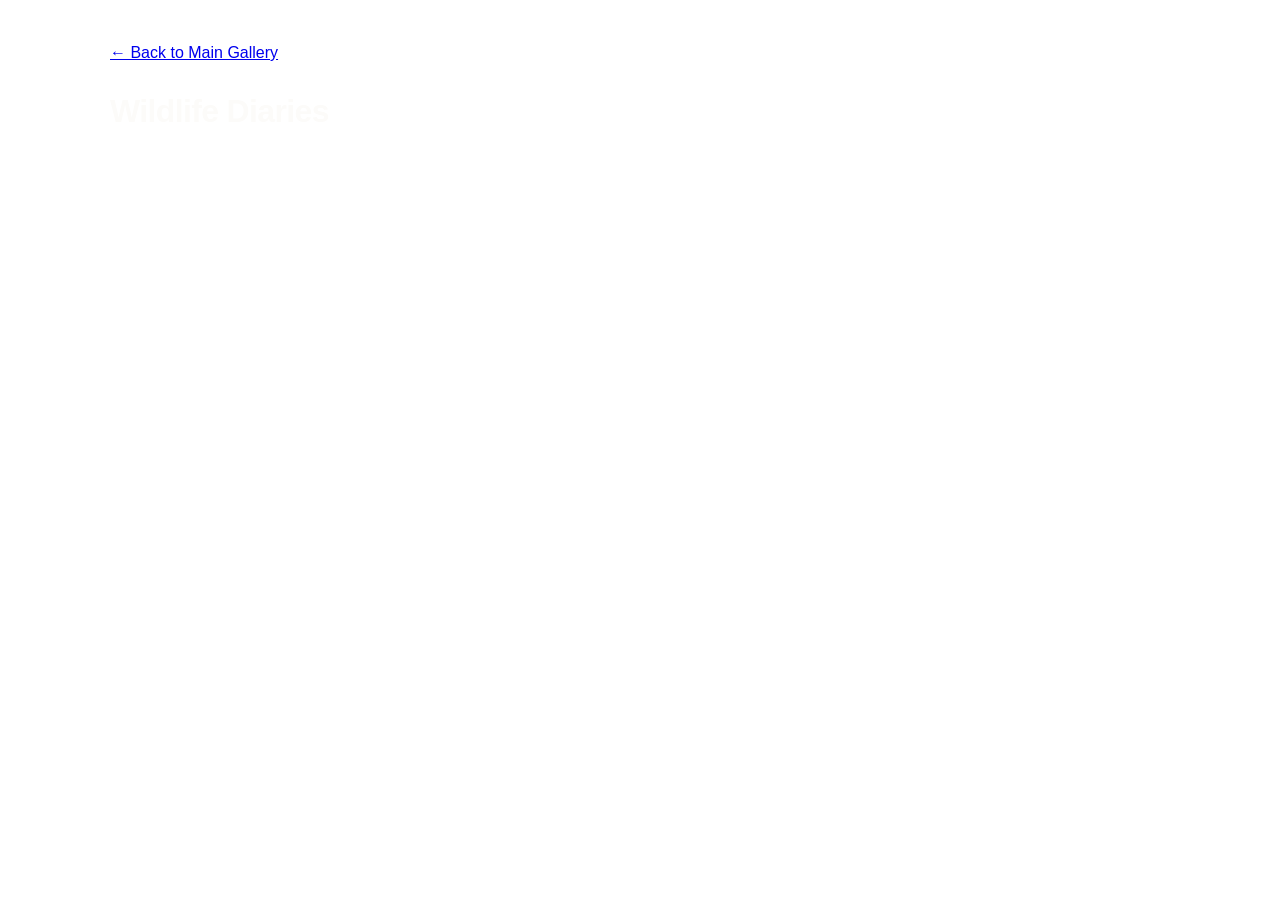
<file: wildlife.html>
<!DOCTYPE html>
<html lang="en">
<head>
    <meta charset="UTF-8">
    <meta name="viewport" content="width=device-width, initial-scale=1.0">
    <title>About</title>
    <link rel="stylesheet" href="styles.css">
    <link rel="stylesheet" href="https://cdnjs.cloudflare.com/ajax/libs/font-awesome/6.5.1/css/all.min.css">
</head>
    
<body>
    <div class="container" style="padding: 40px 20px;">
        <a href="gallery.html">&larr; Back to Main Gallery</a>
        <h1 style="margin-top: 20px;">Wildlife Diaries</h1>
        
        <!-- Embedded Google Drive Folder -->
        <iframe 
            src="https://drive.google.com/embeddedfolderview?id=117YvTpx_1CLPHZaWH4OgQDXJieAQYKlV#grid" 
            width="100%" 
            height="600" 
            frameborder="0" 
            style="border:0; border-radius: 8px; margin-top: 20px;">
        </iframe>
    </div>
</body>
</html>
</file>
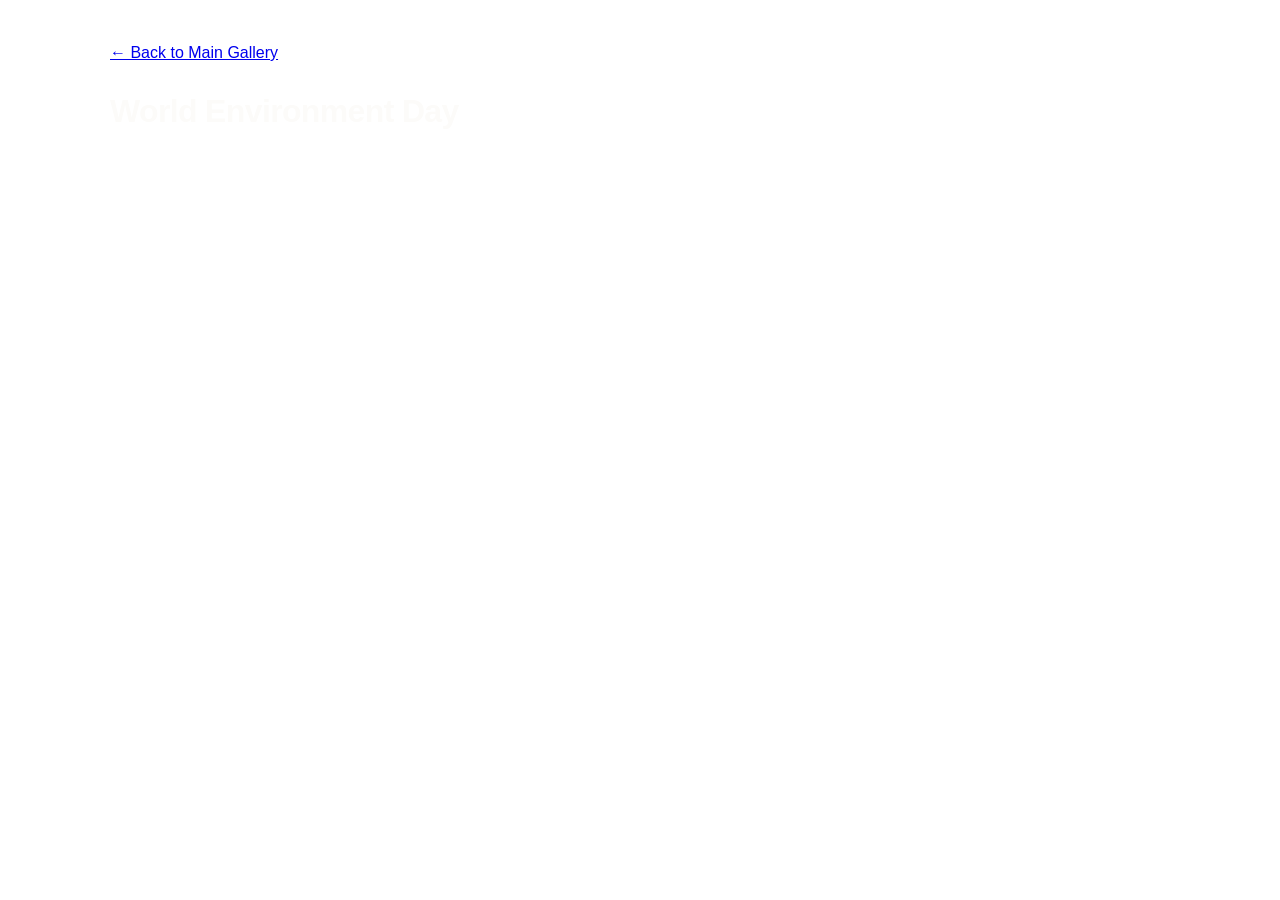
<file: world-env-day.html>
<!DOCTYPE html>
<html lang="en">
<head>
    <meta charset="UTF-8">
    <meta name="viewport" content="width=device-width, initial-scale=1.0">
    <title>About</title>
    <link rel="stylesheet" href="styles.css">
    <link rel="stylesheet" href="https://cdnjs.cloudflare.com/ajax/libs/font-awesome/6.5.1/css/all.min.css">
</head>
    
<body>
    <div class="container" style="padding: 40px 20px;">
        <a href="gallery.html">&larr; Back to Main Gallery</a>
        <h1 style="margin-top: 20px;">World Environment Day</h1>
        
        <!-- Embedded Google Drive Folder -->
        <iframe 
            src="https://drive.google.com/embeddedfolderview?id=1J_dEf-6zP97hrOpsKLYknFcoK6qybtmT#grid" 
            width="100%" 
            height="600" 
            frameborder="0" 
            style="border:0; border-radius: 8px; margin-top: 20px;">
        </iframe>
    </div>
</body>
</html>
</file>
<file: styles.css>
/* ==========================================================================
   TABLE OF CONTENTS
   --------------------------------------------------------------------------
   #1. ROOT & VARIABLES
   #2. RESETS & BASE STYLES
   #3. TYPOGRAPHY
   #4. GLOBAL LAYOUT & CONTAINERS
   #5. HEADER & NAVIGATION
   #6. BUTTONS & UI COMPONENTS
   #7. HOME / HERO SECTION
   #8. CARDS & GRID COMPONENTS
   #9. TEAM SECTION
   #10. GALLERY & MEDIA SECTIONS
   #11. CONTACT & DONATION FORM SECTIONS
   #12. FOOTER
   #13. MEDIA QUERIES (RESPONSIVE)
   ========================================================================== */


/* ==========================================================================
   #1. ROOT & VARIABLES
   ========================================================================== */
:root {
    --forest-green: #228B22;
    --earth-brown: #5D4037;
    --off-white: #FCFBF9;
    --dark-text: #2C2C2C;
}


/* ==========================================================================
   #2. RESETS & BASE STYLES
   ========================================================================== */
* {
    margin: 0;
    padding: 0;
    box-sizing: border-box;
}

html {
    scroll-behavior: smooth;
}

body {
    font-family: 'Segoe UI', Tahoma, Geneva, Verdana, sans-serif;
    color: #333333;
    line-height: 1.6;
    background-color: #ffffff;
}


/* ==========================================================================
   #3. TYPOGRAPHY
   ========================================================================== */
h1, h2, h3, h4, h5, h6 {
    font-family: 'Segoe UI', Tahoma, Geneva, Verdana, sans-serif;
    color: var(--off-white);
    letter-spacing: -0.02em;
    font-weight: 700;
}

.main-title {
    font-size: 2.5rem;
    color: var(--off-white);
    line-height: 1.2;
    margin-bottom: 50px;
}

.main-title-white {
    font-size: 2.5rem;
    color: var(--forest-green);
    line-height: 1.2;
    margin-bottom: 40px;
}

.subtitle {
    color: var(--forest-green);
    font-weight: bold;
    text-transform: uppercase;
    letter-spacing: 1px;
    margin-bottom: 10px;
}

.subtitle-white {
    color: var(--forest-green);
    font-weight: bold;
    text-transform: uppercase;
    margin-bottom: 10px;
    opacity: 0.9;
}

.section-title {
    font-size: 2.2rem;
    color: var(--earth-brown);
    text-align: center;
    margin: 50px;
}

.text-design {
    font-weight: bolder;
    font-size: 1.2rem;
}

.extra-info {
    font-size: x-large;
    color: #228B22;
}


/* ==========================================================================
   #4. GLOBAL LAYOUT & CONTAINERS
   ========================================================================== */
.container {
    max-width: 1100px;
    margin: 0 auto;
    padding: 0 20px;
}

.divider {
    border: 0;
    border-top: 1px solid #e0e0e0;
    margin: 30px 0;
}


/* ==========================================================================
   #5. HEADER & NAVIGATION
   ========================================================================== */
header, 
.my-site-header {
    position: sticky;
    top: 0;
    z-index: 1000;
    display: flex;
    justify-content: space-between;
    align-items: center;
    padding: 20px 5%;
    background-color: var(--forest-green);
    color: white;
    box-shadow: 0 4px 12px rgba(0, 0, 0, 0.08);
}

.my-site-header .logo img {
    height: 50px;
    width: auto;
}

.logo img {
    height: 85px !important;
    width: auto !important;
    max-width: 100%;
    display: block;
}

.logo a {
    display: inline-block;
}

header ul {
    display: flex;
    list-style: none;
}

header li {
    margin-left: 20px;
}

header a {
    font-family: 'Segoe UI', Tahoma, Geneva, Verdana, sans-serif;
    color: white;
    text-decoration: none;
    font-size: 1.2rem;
    font-weight: 600;
    transition: color 0.2s ease;
}

header a:hover {
    color: var(--earth-brown);
}

.nav ul li a.active {
    color: var(--earth-brown);
    font-weight: bold;
    border-bottom: 2px solid var(--earth-brown);
}

/* Mobile Nav Toggle Controls */
.menu-checkbox {
    display: none;
}

.hamburger-label {
    display: none;
    cursor: pointer;
    flex-direction: column;
    gap: 5px;
    width: 30px;
}

.hamburger-label span {
    display: block;
    height: 3px;
    width: 100%;
    background-color: white;
    border-radius: 2px;
    transition: all 0.3s ease;
}


/* ==========================================================================
   #6. BUTTONS & UI COMPONENTS
   ========================================================================== */
.btn {
    box-shadow: 0 4px 6px rgba(0, 0, 0, 0.5);
    transition: all 0.3s cubic-bezier(0.25, 0.8, 0.25, 1);
    display: inline-block;
    background-color: var(--forest-green);
    color: white;
    margin-top: 40px;
    padding: 10px 25px;
    text-decoration: none;
    border-radius: 5px;
}

.btn:hover {
    background-color: var(--earth-brown);
    transform: translateY(-2px);
    box-shadow: 0 7px 14px rgba(34, 139, 34, 0.2);
}

.banner-btn {
    display: inline-block;
    background-color: white;
    color: var(--forest-green) !important;
    padding: 12px 30px;
    text-decoration: none;
    border-radius: 5px;
    font-weight: 600;
    transition: all 0.3s ease;
    box-shadow: 0 4px 15px rgba(0, 0, 0, 0.1);
}

.banner-btn:hover {
    background-color: var(--earth-brown);
    color: white !important;
    transform: translate(-2px);
    box-shadow: 0 6px 20px rgba(0, 0, 0, 0.15);
}

.circle-btn {
   display: inline-flex;
  align-items: center;
  justify-content: center;
  width: 42px;
  height: 42px;
  border-radius: 50%;
  background-color: var(--forest-green);
  color: var(--off-white);
  text-decoration: none;
  font-size: 1.2rem;
  align-self: flex-start;
  transition: background-color 0.3s ease, transform 0.3s ease;
}


/* ==========================================================================
   #7. HOME / HERO SECTION
   ========================================================================== */
.hero {
    height: 70vh;
    display: flex;
    justify-content: center;
    align-items: center;
    text-align: center;
    background: linear-gradient(rgba(0,0,0,0.5), rgba(0,0,0,0.5)), url('./images/hero-bg.jpg');
    background-size: cover;
    background-position: center;
    background-attachment: fixed;
    color: white;
}

.hero h1 {
    font-size: 3rem;
    margin-bottom: 10px;
    color: white;
    text-shadow: 2px 2px 10px rgba(0, 0, 0, 0.7);
    font-weight: 700;
    letter-spacing: 1px;
}

.sankofa-quote {
    background-color: #228B22;
}

.blog-link {
    text-decoration: none;
}

.blog-preview {
    background-color: #ffffff;
    padding: 80px 0;
    text-align: center;
}

.blog-preview-green {

    background-image: linear-gradient(rgba(255, 253, 208, 0.88), rgba(253, 253, 208, 0.94)), url('./images/hero-bg.jpg');
    background-size: cover;
    background-position: center;
    padding: 80px 0;
    text-align: center;
    color: white;
    width: 100%;

}


/* ==========================================================================
   #8. CARDS & GRID COMPONENTS
   ========================================================================== */
/* Mission & Vision */
.mission {
    padding: 60px 0;
    font-size: 1.2rem;
    justify-content: center;
    text-align: center;
    background-color: transparent !important;
}

.mission-grid {
    display: flex;
    gap: 30px;
}

.card {
    flex: 1;
    padding: 30px;
    background-color: var(--off-white);
    border-top: 5px solid var(--earth-brown);
    text-align: center;
    border-radius: 8px;
    box-shadow: 0 4px 6px rgba(0,0,0,0.1);
}

.card h3 {
    margin-bottom: 15px;
    color: var(--forest-green);
}

.vision-container { 
  background-color: #fffff0;
  padding: 80px 20px;

}

.vision {
    display: flex;
    flex-direction: row;
    flex-wrap: wrap;
    gap: 40px;
    padding: 0 4rem;
    border-radius: 12px;
    font-size: 1.2rem;
    align-items: flex-start;
    text-align: center;
    padding: 40px;
    max-width: 1100px;
    margin: 0 auto;
}

.vision h2, .mission h2 {
color: var(--earth-brown);
  font-size: 2rem;
  letter-spacing: 1px;
  margin-bottom: 12px;
  border-bottom: 2px solid var(--forest-green);
  display: inline-block;
  padding-bottom: 4px;
}

.vision-box p, .mission-box p {
    font-size: 1.6rem;
    line-height: 1.6;
    opacity: 0.95;
    margin-bottom: 12px;
}

.vision-box, .mission-box {
    flex: 1 1 300px;
    background-color: #ffffff;
    padding: 30px;
    border-radius: 12px;
    box-shadow: 0 8px 20px rgba(0, 0, 0, 0.05);
}

/* Concept Grid */

.concepts {
    background-color: #ffffff;
    color: var(--off-white);
    padding: 100px 20px 60px 20px;
    padding: 80px 20px;
}

.concept {
    padding: 80px 0;
    background: linear-gradient(to bottom, #f9fbf9, #ffffff);
    text-align: center;
}

.concept-title {
    font-size: 2.2rem;
    text-align: center;
    color: var(--dark-text);
    max-width: 700px;
    margin: 0 auto 50px auto;
}

.concept-grid {
    display: flex;
    flex-wrap: wrap;
    justify-content: center;
    gap: 30px;
}

.concept-card {
    background: #ffffff;
    border-radius: 12px;
    padding: 24px;
    display: flex;
    flex-direction: column;
    flex: 1;
    min-width: 250px;
    max-width: 320px;
    box-shadow: 0 10px 25px rgba(0, 0, 0, 0.05);
    justify-content: space-between;
    transition: transform 0.3s ease, box-shadow 0.3s ease;
}

.concept-card:hover {
    transform: translateY(-6px);
    border-color: transparent;
    box-shadow: 0 15px 35px rgba(0, 0, 0, 0.1);
}

.concept-card h3 {
    color: var(--dark-text);
    font-size: 1.2rem;
    margin-bottom: 20px;
}

.concept-icon img {
    width: 100%;
    height: 200px;
    object-fit: cover;
    border-radius: 8px;
    margin-bottom: 20px;
}


/* ==========================================================================
   #9. TEAM SECTION
   ========================================================================== */
.team-section {
    padding: 80px 0;
    background-color: var(--off-white);
    text-align: center;
}

.team-grid {
    display: flex;
    justify-content: center;
    gap: 40px;
    margin-top: 50px;
}

.team-card {
    flex: 1;
    display: flex;
    flex-direction: column;
    align-items: center;
    max-width: 220px;
}

.avatar-container {
    position: relative; 
    width: 150px;
    height: 150px;
    margin-bottom: 20px;
}

.team-avatar {
    width: 100%;
    height: 100%;
    object-fit: cover;
    border-radius: 50%; 
    background-color: #eee;
}

.member-name {
    font-size: 1.1rem;
    color: var(--dark-text);
    font-weight: 600;
}

.member-bio {
    font-size: 0.9rem;
    color: #555;
    margin-top: 10px;
    line-height: 1.5;
    text-align: center;
    max-width: 250px;
    margin-left: auto;
    margin-right: auto;
    padding: 0 10px;
}

.bio-toggle summary {
    font-size: 0.85rem;
    color: #4caf50;
    border: 2px solid #4caf50;
    background-color: transparent;
    padding: 6px 18px;
    border-radius: 30px;
    cursor: pointer;
    font-weight: bold;
    list-style: none;
    margin-top: 10px;
    text-transform: uppercase;
    letter-spacing: 1px;
    outline: none;
    display: inline-block;
    box-shadow: 0 2px 4px rgba(0, 0, 0, 0.05);
    transition: all 0.3s cubic-bezier(0.25, 0.8, 0.25, 1);
}

.bio-toggle summary::-webkit-details-marker {
    display: none;
}

.bio-toggle summary:hover {
    color: #ffffff;
    background-color: #4caf50;
    transform: translateY(-3px);
    box-shadow: 0 6px 12px rgba(76, 175, 80, 0.3);
}

.team-social-popup {
    position: absolute;
    bottom: -15px;
    left: 50%;
    transform: translateX(-50%) translateY(10px); 
    background-color: #1a1a1a; 
    display: flex;
    gap: 12px;
    padding: 8px 15px;
    border-radius: 4px;
    opacity: 0; 
    visibility: hidden;
    transition: all 0.3s ease;
    box-shadow: 0 4px 10px rgba(0,0,0,0.2);
}

.team-social-popup::before {
    content: '';
    position: absolute;
    top: -6px;
    left: 50%;
    transform: translateX(-50%);
    border-width: 0 6px 6px 6px;
    border-style: solid;
    border-color: transparent transparent #1a1a1a transparent;
}

.team-social-popup a {
    color: #ffffff;
    font-size: 0.85rem;
    transition: color 0.2s ease;
}

.team-social-popup a:hover {
    color: var(--forest-green); 
}

.avatar-container:hover .team-social-popup {
    opacity: 1;
    visibility: visible;
    transform: translateX(-50%) translateY(0); 
}

/* Board & Volunteers */
.slider {
    max-width: 850px;
    margin: 20px auto;
    text-align: center;
}

.slider input[type="radio"] {
    display: none;
}

.board-slider {
    display: grid;
}

.board-card-1, .board-card-2, .board-card-3, .board-card-4 {
    grid-area: 1/1;
    display: grid;
    grid-template-columns: 1fr auto;
    align-items: center;
    gap: 2.5rem;
    background: #f7f4f0;
    border-radius: 20px;
    padding: 6rem 5rem;
    opacity: 0;
    transition: opacity 0.4s ease;
    text-align: left;
    pointer-events: none;
    min-height: 380px;
    position: relative;
}

.badge {
    font-weight: 900;
    color: #d97706;
    font-size: 1rem;
    text-transform: uppercase;
}

.board-bio {
    margin: 0.5rem 0;
    font-size: 1rem;
}

.board-card-1 h3, .board-card-2 h3, .board-card-3 h3, .board-card-4 h3 {
    margin: 0;
    font-size: 1.2rem;
    color: var(--dark-text);
}

.board-role {
    margin: 0;
    color: #666;
    font-size: 1rem;
    font-weight: 800;
}

.profile-img {
    width: 240px;
    aspect-ratio: 1;
    object-fit: cover;
    border-radius: 50%;
    border: 4px solid #fff;
}

/* Radio toggle logic for the 3 cards */
#card1:checked ~ .board-slider .board-card-1,
#card2:checked ~ .board-slider .board-card-2,
#card3:checked ~ .board-slider .board-card-3,
#card4:checked ~ .board-slider .board-card-4
{
    opacity: 1;
    pointer-events: auto;
}

/* Side Arrow Buttons */
.arrow {
    position: absolute;
    top: 50%;
    transform: translateY(-50%);
    width: 44px;
    height: 44px;
    background: #ffffff;
    color: #333333;
    border-radius: 50%;
    display: flex;
    align-items: center;
    justify-content: center;
    font-size: 1.1rem;
    cursor: pointer;
    box-shadow: 0 4px 12px rgba(0, 0, 0, 0.12);
    transition: background-color 0.2s ease, transform 0.2s ease;
    user-select: none;
    z-index: 10;
}

.arrow:hover {
    background-color: #d97706;
    color: #ffffff;
    transform: translateY(-50%) scale(1.1);
}

/* Position Left & Right Buttons over card edges */
.arrow-prev {
    left: -22px; 
}

.arrow-next {
    right: -22px;
}


/* ==========================================================================
   #10. GALLERY & MEDIA SECTIONS
   ========================================================================== */
.gallery-hero {
    background-color: var(--earth-brown);
    padding: 40px 0;
    text-align: center;
    margin-bottom: 40px;
}

.gallery-title {
    color: #ffffff;
    font-size: 2.5rem;
    margin: 0 0 10px 0;
    font-weight: bold;
}

.gallery-breadcrumbs {
    display: flex;
    justify-content: center;
    align-items: center;
    gap: 8px;
}

.gallery-home-btn {
    text-decoration: none;
    color: #ffffff !important;
    font-size: 1rem;
    opacity: 0.8;
    transition: opacity 0.2s ease;
}

.gallery-home-btn:hover {
    opacity: 1;
}

.gallery-green-divider, 
.gallery-current-page {
    color: #ffffff;
    font-size: 1rem;
}

.gallery-current-page {
    font-weight: bold;
}

.gallery-section {
    padding: 40px 0;
}

.gallery-grid {
    display: grid;
    grid-template-columns: repeat(4, 1fr);
    gap: 25px;
}

.gallery-card {
    background-color: #ffffff;
    border: 1px solid #eef2f5;
    border-radius: 8px;
    overflow: hidden;
    text-align: center;
    padding: 15px;
    box-shadow: 0 4px 10px rgba(0, 0, 0, 0.3);
    transition: transform 0.3s ease, box-shadow 0.3s ease;
}

.gallery-card:hover {
    transform: translateY(-5px);
    box-shadow: 0 8px 20px rgba(0, 0, 0, 0.08);
}

.gallery-img-wrapper {
    width: 100%;
    height: 180px; 
    overflow: hidden;
    border-radius: 6px;
    margin-bottom: 15px;
}

.gallery-img {
    width: 100%;
    height: 100%;
    object-fit: cover; 
    transition: transform 0.5s ease;
}

.gallery-card:hover .gallery-img {
    transform: scale(1.05);
}

.gallery-card-title {
    font-size: 1.15rem;
    color: #333333;
    margin-bottom: 10px;
    font-weight: bold;
}

.gallery-view-btn {
    display: inline-block;
    text-decoration: none;
    color: #135c3c; 
    font-size: 0.9rem;
    font-weight: 600;
    transition: color 0.2s ease;
}

.gallery-view-btn:hover {
    color: #4CAF50; 
}

.gallery-pics h2 {
    color: var(--forest-green);
    font-size: 1.8rem;
    text-align: center;
    max-width: 800px;
    margin: 60px auto;
    line-height: 1.4;
}

.gallery-pics h2 strong {
    color: var(--earth-brown);
}

.photo-grid {
    display: grid;
    grid-template-columns: repeat(3, 1fr);
    gap: 20px;
    padding: 40px 0;
}

.photo-item {
    overflow: hidden;
    border-radius: 8px;
    height: 250px;
    background-color: #eee;
}

.photo-item img {
    width: 100%;
    height: 100%;
    object-fit: cover;
    transition: transform 0.3s ease; 
}

.gallery-divider-banner {
    background-color: var(--forest-green);
    background: linear-gradient(rgba(34, 139, 34, 0.9), rgba(34, 139, 34, 0.95)), url('./images/hero-bg.jpg');
    background-size: cover;
    background-position: center;
    padding: 80px 0;
    text-align: center;
    color: white;
    width: 100%;
}

.divider-content h2 {
    font-size: 2.5rem;
    color: white !important;
    margin-bottom: 15px;
    font-weight: 700;
}

.divider-content p {
    font-size: 1.1rem;
    color: var(--off-white);
    max-width: 750px;
    margin: 0 auto 30px auto;
    opacity: 0.95;
    line-height: 1.6;
}

/* ==========================================================================
   #11. CONTACT & DONATION FORM SECTIONS
   ========================================================================== */

.split-view {
    display: grid;
    grid-template-columns: 1fr 1fr 1.2fr;
    gap: 50px;
    align-items: start;
}

.contact {
    padding-top: 60px;
    background-color: #fffff0;
}

.contact-form, 
.contact-info,
.donate-info {
    display: flex;
    flex-direction: column;
    gap: 18px;
}

.contact-form h2 {
    line-height: 1.2;
}

.contact-form h2, 
.contact-info h2 {
    margin-bottom: 20px;
    font-size: 1.8rem;
    color: var(--earth-brown);
}

.contact-info p {
    margin-bottom: 20px;
    font-size: 1.1rem;
    line-height: 1.7;
}

.contact-info strong {
    color: var(--forest-green);
}

.contact-form form {
    display: flex;
    flex-direction: column;
    gap: 18px;
}

.contact-form input, 
.contact-form textarea {
    width: 100%;
    padding: 15px;
    border: 1px solid #eddd;
    border-radius: 6px;
    background-color: #f9fbf9;
    font-family: inherit;
    font-size: 1rem;
    transition: all 0.3s ease;
}

.contact-form input:focus, 
.contact-form textarea:focus {
    background-color: #ffffff;
    border-color: var(--forest-green);
    box-shadow: 0 0 8px rgba(34, 139, 34, 0.2);
    outline: none;
}

.contact-form .btn {
    width: fit-content;
    padding: 14px 30px;
    background-color: var(--forest-green);
    color: white;
    border: none;
    border-radius: 6px;
    cursor: pointer;
    margin-top: 0;
    align-self: flex-start;
}

.donate-info {
    display: flex;
    flex-direction: column;
    justify-content: flex-start;
    margin-bottom: 25px;
    color: #555;
    line-height: 1.5;
}

.donate-info h2 {
    margin-bottom: 20px;
    font-size: 1.8rem;
    color: var(--earth-brown);
}

.donate-info p {
    color: var(--dark-text);
    font-size: 1.2rem;
}

.donate-sub-title {
    color: var(--forest-green) !important;
    font-weight: bolder;
}

.payment-box {
    background-color: #f9f8f6; 
    border-left: 4px solid var(--forest-green);
    padding: 20px;
    margin-bottom: 20px;
    border-radius: 6px;
}

.payment-box h3 {
    font-size: 1.2rem;
    margin-bottom: 10px;
    color: var(--earth-brown);
    display: flex;
    align-items: center;
    gap: 10px;
}

.payment-box p {
    font-size: 1rem;
    margin-bottom: 6px;
}

.payment-box p:last-child {
    margin-bottom: 0;
}

.direct-contact p {
    font-size: 0.95rem;
    color: #666;
}

.direct-contact i {
    margin-right: 8px;
    color: var(--forest-green);
}

.contact-map-section {
    width: 100%;
    height: 450px;
    margin-top: 60px; 
    display: block;
    line-height: 0; 
    background-color: var(--off-white);
}

.contact-map-section iframe {
    width: 100%;
    height: 100%;
    filter: grayscale(10%) contrast(105%); 
    transition: filter 0.3s ease;
}

.contact-map-section iframe:hover {
    filter: grayscale(0%) contrast(100%);
}


/* ==========================================================================
   #12. FOOTER
   ========================================================================== */
footer {
    background-color: var(--earth-brown);
    color: white;
    padding: 80px 0 0 0; 
    margin-top: 0 !important;
    border: none;
    text-align: left;
}

.footer-grid {
    display: flex;
    justify-content: space-between;
    gap: 40px;
    padding-bottom: 60px;
}

.footer-col {
    flex: 1;
}

.brand-col .logo {
    margin-bottom: 20px;
}

.footer-desc {
    color: var(--off-white);
    font-size: 0.95rem;
    opacity: 0.85;
    line-height: 1.6;
    margin-bottom: 25px;
    max-width: 320px;
}

.footer-col h3 {
    color: white;
    font-size: 1.2rem;
    margin-bottom: 25px;
    position: relative;
}

.footer-col ul {
    list-style: none;
    padding: 0;
}

.footer-col li {
    margin-bottom: 12px;
}

.footer-col a {
    color: var(--off-white);
    text-decoration: none;
    font-size: 0.95rem;
    opacity: 0.8;
    transition: all 0.3s ease;
}

.footer-col a:hover {
    opacity: 1;
    color: var(--forest-green);
    padding-left: 5px; 
}

.contact-col p {
    font-size: 0.95rem;
    margin-bottom: 15px;
    opacity: 0.85;
    display: flex;
    align-items: center;
    gap: 10px;
}

.contact-col i {
    color: var(--forest-green); 
    font-size: 1rem;
    width: 20px;
}

.footer-socials, 
.social-container {
    display: flex;
    gap: 15px;
}

.social-container {
    gap: 20px;
    justify-content: center;
    padding: 10px;
}

.social-icon {
    font-size: 30px;
    color: #555555;
    text-decoration: none;
    transition: color 0.3s ease, transform 0.3s ease;
}

.footer-socials .social-icon {
    display: inline-flex;
    align-items: center;
    justify-content: center;
    width: 36px;
    height: 36px;
    background-color: rgba(255, 255, 255, 0.1);
    color: white;
    border-radius: 50%;
    font-size: 1rem;
    transition: all 0.3s ease;
}

.footer-socials .social-icon:hover {
    background-color: var(--forest-green);
    transform: translateY(-3px);
}

.facebook:hover {
    color: #1877f2;
    transform: scale(1.1);
}

.instagram:hover {
    color: #E1306C;
    transform: scale(1.1);
}

.footer-bottom {
    background-color: rgba(0, 0, 0, 0.15); 
    padding: 25px 0;
    text-align: center;
    border-top: 1px solid rgba(255, 255, 255, 0.05);
}

.footer-bottom p {
    font-size: 0.9rem;
    opacity: 0.7;
}


/* ==========================================================================
   #13. MEDIA QUERIES (RESPONSIVE)
   ========================================================================== */

/* Tablet Views */
@media (max-width: 992px) {
    .gallery-grid {
        grid-template-columns: repeat(2, 1fr); 
    }
}

@media (max-width: 900px) {
    .photo-grid {
        grid-template-columns: repeat(2, 1fr);
    }
}

/* Global Mobile Viewports */
@media screen and (max-width: 768px) {
    header, 
    .my-site-header {
        display: flex !important;
        flex-direction: row !important;
        justify-content: space-between !important;
        align-items: center !important;
        position: relative;
        padding: 15px 5%;
    }
 
    header nav ul a, 
    .nav-menu ul a {
        font-size: 1.3rem !important;
    }

    .logo img {
        height: 50px !important;
    }

    .hero {
        background-attachment: scroll !important;
        height: 50vh;
    }

    .hero h1 {
        font-size: 1.8rem !important;
    }

    header ul {
        flex-direction: column;
        gap: 10px;
        padding: 0;
    }

    .hamburger-label {
        display: flex !important;
    }

    .nav-menu {
        position: absolute;
        top: 100%;
        left: 0;
        width: 100%;
        background-color: var(--forest-green);
        color: var(--off-white);
        text-decoration: none;
        font-weight: 700;
        font-size: 1.05rem;
        letter-spacing: 0.5px;
        padding: 8px 16px;
        max-height: 0;
        overflow: hidden;
        transition: all 0.3s ease;
        z-index: 100;
    }

    .nav-menu ul {
        display: flex;
        flex-direction: column !important;
        align-items: center;
        gap: 15px;
        padding: 20px 0;
        list-style: none;
    }

    header li, 
    .my-site-header li {
        margin-left: 0 !important;
    }

    .menu-checkbox:checked ~ .nav-menu {
        max-height: 300px !important;
    }

    .menu-checkbox:checked + .hamburger-label span:nth-child(1) {
        transform: rotate(45deg) translate(5px, 5px);
    }

    .menu-checkbox:checked + .hamburger-label span:nth-child(2) {
        opacity: 0;
    }

    .menu-checkbox:checked + .hamburger-label span:nth-child(3) {
        transform: rotate(-45deg) translate(6px, -7px);
    }

    .main-title, 
    .main-title-white, 
    .concept-title {
        font-size: 1.8rem;
        padding: 30px 10px;
        margin-bottom: 20px;
    }

    .section-title {
        font-size: 1.6rem;
        margin: 25px 10px;
    }

    .container {
        padding: 0 15px;
    }
 
    .concept, 
    .blog-preview, 
    .blog-preview-green {
        padding: 40px 15px;
    }

    .footer-grid {
        flex-direction: column;
        gap: 40px;
        text-align: center;
    }

    .footer-col {
        display: flex;
        flex-direction: column;
        align-items: center;
    }

    .footer-socials {
        justify-content: center;
    }

    .contact-col p {
        justify-content: center;
    }

    .footer-desc {
        max-width: 100%;
    }

.split-view .container {
    max-width: 100%;       
    width: 90%;            
    padding-left: 0;
    padding-right: 0;
}

    .mission-grid, 
    .split-view { 
        flex-direction: column;
        gap: 40px;
    }

    .team-grid {
        flex-direction: column;
        align-items: center;
        gap: 50px;
    }

    .team-card {
        flex: 1;
        display: flex;
        flex-direction: column;
        align-items: center;
        max-width: 220px;
        text-align: center;
    }

    .gallery-divider-banner {
        padding: 50px 20px !important;
    }

    .divider-content h2 {
        font-size: 1.8rem !important;
    }

    .contact-map-section {
        height: 320px !important; 
        margin-top: 40px;
    }

    .vision {
        flex-direction: column;
        gap: 20px;
        padding: 0 10px;
    }

    .vision-box, .mission-box {
        width: 100%;
        padding: 20px;
    }

    .slider {
        width: 100%;
        margin: 10px auto;
    }

    .board-card-1,
    .board-card-2,
    .board-card-3,
    .board-card-4 {
        grid-template-columns: 1fr;
        gap: 1.5rem;
        padding: 3.5rem 1.5rem 2.5rem 1.5rem;
        min-height: auto;
        text-align: center;
    }

    .profile-img {
        width: 150px;
        margin: 0 auto;
        grid-row: 1;
    }

    .arrow {
        width: 36px;
        height: 36px;
        font-size: 0.9rem;
    }

    .arrow-prev {
        left: 5px;
    }

    .arrow-next {
        right: 5px;
    }
}

/* Contact Page */

@media (max-width: 992px){

    .split-view {
        grid-template-columns: 1fr 1fr;
    }

    .donate-info {
        grid-column: 1 / -1;
    }
}

@media (max-width:768px){

.split-view {
    grid-template-columns: 1fr;
}

    .contact{

        grid-template-columns:1fr;
        padding:40px 20px;
    }

    .donate-info{

        grid-column:auto;
    }

}

/* Small Mobile Views */
@media (max-width: 600px) {
    .photo-grid {
        grid-template-columns: 1fr;
    }
}

@media (max-width: 576px) {
    .gallery-grid {
        grid-template-columns: 1fr; 
    }
}
</file>
